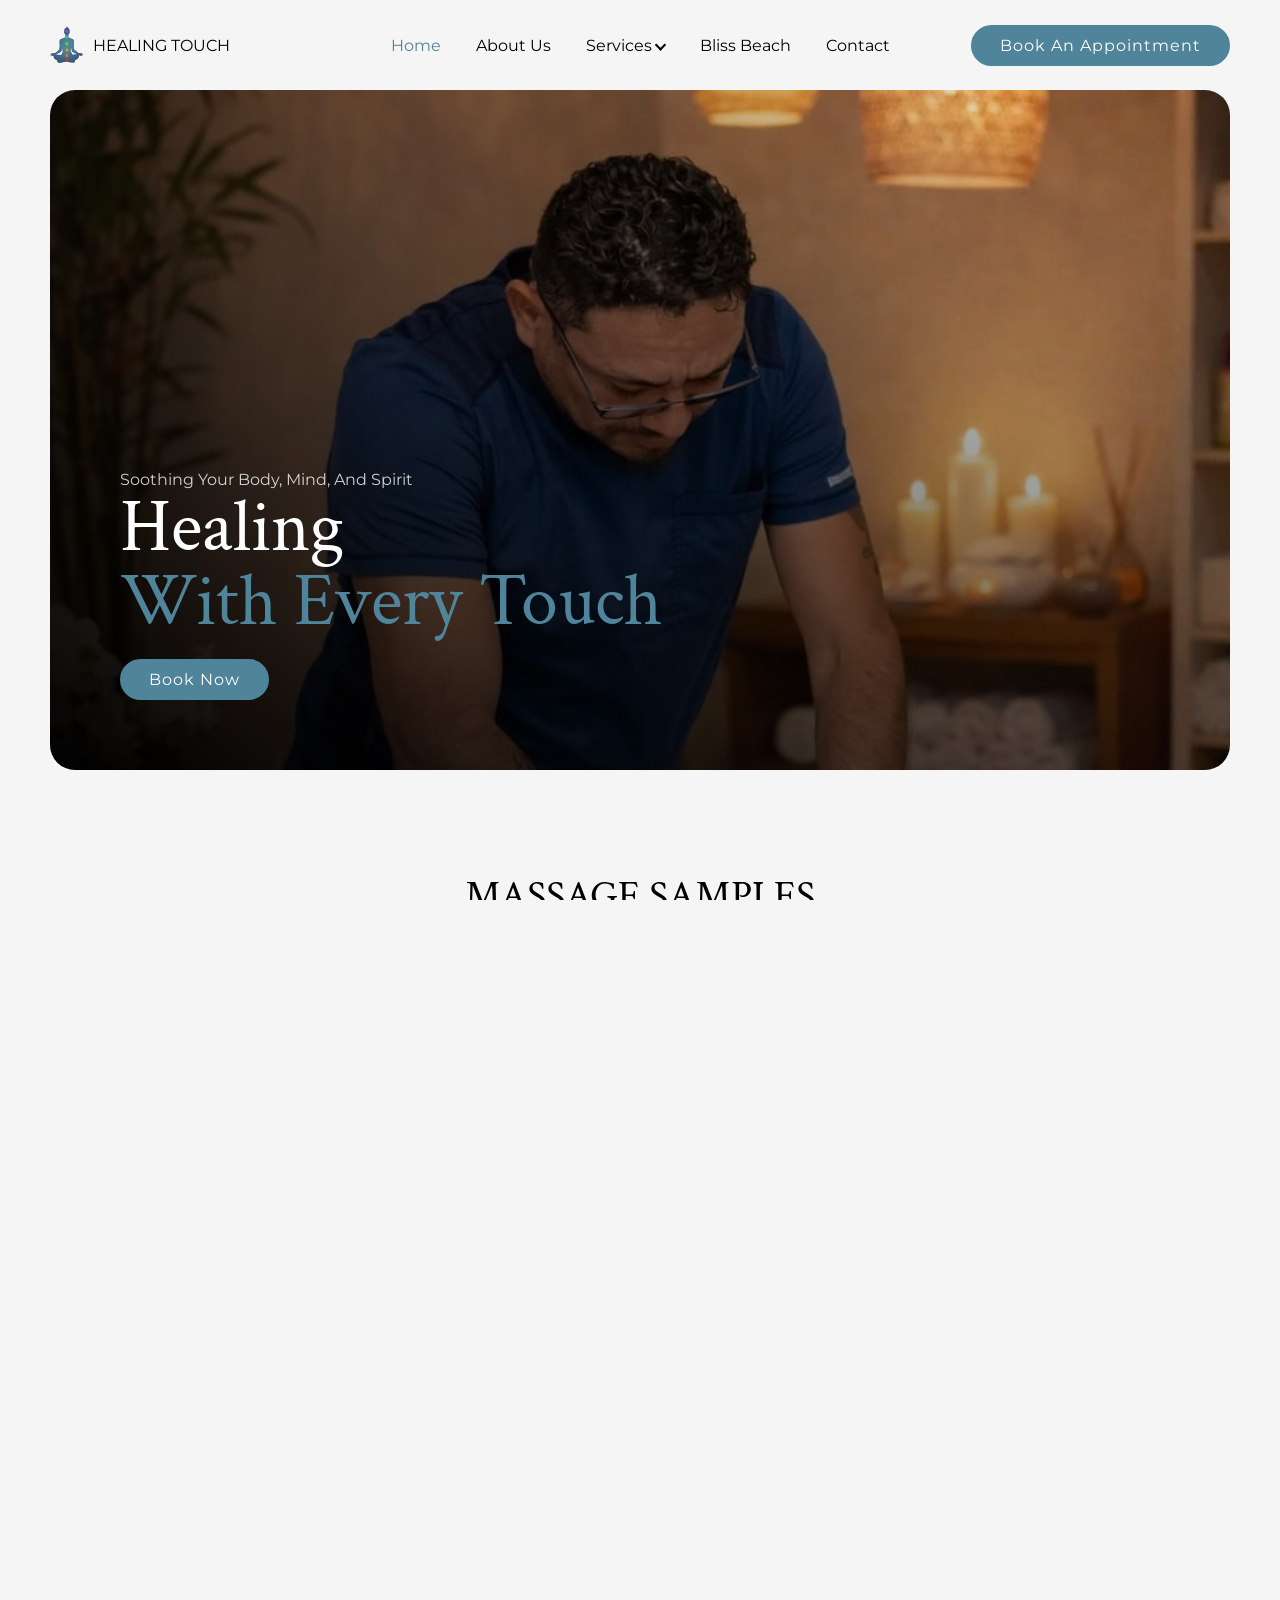
<file: index.html>
<!DOCTYPE html>
<html lang="en">
    <head>
        <!-- Basic -->
        <meta charset="UTF-8">
        <meta name="viewport" content="width=device-width, initial-scale=1.0">
        <meta name="theme-color" content="#4f849a">

        <!-- SEO -->
        <title>Healing Touch Day Spa | Massage & Wellness in Caye Caulker</title>
        <meta name="description" content="Healing Touch Day Spa offers professional massage therapy, Reiki, deep tissue, and relaxation treatments in Caye Caulker. Restore your body, mind, and spirit.">
        <meta name="robots" content="index, follow">
        <link rel="canonical" href="https://healingtouchdayspa.com/">

        <!-- Open Graph (Facebook / WhatsApp) -->
        <meta property="og:type" content="website">
        <meta property="og:title" content="Healing Touch Day Spa | Massage & Wellness">
        <meta property="og:description" content="Soothing massage and personalized wellness treatments in Caye Caulker.">
        <meta property="og:url" content="https://healingtouchdayspa.com/">
        <meta property="og:image" content="https://healingtouchdayspa.com/images/logo.png">

        <!-- Styles -->
        <link rel="preconnect" href="https://fonts.googleapis.com">
        <link rel="preconnect" href="https://fonts.gstatic.com" crossorigin>
        <link rel="stylesheet" href="https://fonts.googleapis.com/css2?family=Montserrat:ital,wght@0,400;0,700;1,400&family=Crimson+Text:wght@400&display=swap">
        <link rel="stylesheet" type="text/css" href="./css/style.css">

        <!-- Favicon -->
        <link rel="icon" type="image/x-icon" href="./images/logo.ico">

        <!-- Local Business Schema -->
        <script type="application/ld+json">
        {
            "@context": "https://schema.org",
            "@type": "Spa",
            "name": "Healing Touch Day Spa",
            "image": "https://healingtouchdayspa.com/images/logo.png",
            "address": {
                "@type": "PostalAddress",
                "streetAddress": "Avenida Hicaco",
                "addressLocality": "Caye Caulker",
                "addressCountry": "BZ"
            },
            "telephone": "+5016019731",
            "priceRange": "$10-$150",
            "email": "healingtouchdayspa501@gmail.com",
            "openingHours": "Mo-Sa 09:00-18:00",
            "url": "https://healingtouchdayspa.com"
        }
        </script>
    </head>

    <body>
        <a class="skip-link" href="#main-content">Skip to main content</a>
        <nav aria-label="Primary">
            <div class="logo"><img src="./images/logo.png" alt="Healing Touch Day Spa logo"/>Healing Touch</div>
            <div class="nav-links">
                <a href="#">Home</a>
                <a href="about-us.html">About Us</a>
                <div class="nav-dropdown">
                    <a href="services.html">Services</a>
                    <div class="dropdown-menu">
                        <a href="packages.html">Packages</a>
                        <a href="massages.html">Massages</a>
                        <a href="waxing.html">Waxing</a>
                    </div>
                </div>
                <a href="bliss-beach-location.html">Bliss Beach</a>
                <a href="contact.html">Contact</a>
                <a class="cta-button" skate-type="OG">Book An Appointment</a>
            </div>
            <a class="cta-button" skate-type="OG">Book An Appointment</a>
            <div class="hamburger">
                <input class="menu-btn" type="checkbox" id="menu-btn" name="menu-btn" />
                <label class="menu-icon" for="menu-btn" aria-label="Toggle navigation menu">
                    <span class="navicon" aria-hidden="true"></span>
                </label>
            </div>
        </nav>
        <main id="main-content">
            <section class="hero">
                <div class="content">
                    <div class="subtitle">Soothing your body, mind, and spirit</div>
                    <h1 class="title">Healing<br/><span>with every touch</span></h1>
                    <a class="cta-button" skate-type="OG">Book Now</a>
                </div>
            </section>
            <section class="services-home">
                <h2 class="section-title">MASSAGE SAMPLES</h2>
                <div class="section-subtitle">Personalized massage treatments tailored to suit your unique preferences</div>
                <div class="content">
                    <div class="card">
                        <img src="./images/massages/swedish.webp" alt="Therapist performing a Swedish massage at Healing Touch Day Spa" width="400" height="300" loading="lazy" decoding="async">
                        <div class="title">Swedish Massage</div>
                        <div class="details">
                            Treat yourself to the healing power of a Swedish massage. Our soothing, expert strokes ease tension, boost circulation, and melt away stress leaving you deeply relaxed, flexible, and renewed.
                            You deserve to feel your best. Book today and let the stress slip away.
                        </div>
                    </div>
                    <div class="card">
                        <img src="./images/massages/deep tissue.webp" alt="Deep tissue massage treatment at Healing Touch Day Spa" width="400" height="300" loading="lazy" decoding="async">
                        <div class="title">Deep Tissue</div>
                        <div class="details">
                            Relieve Deep Tension. Reclaim Your Strength.
                            Deep Tissue Massage targets stubborn tension by realigning deeper layers of muscle and connective tissue. Perfect for chronic pain, stiff necks, sore shoulders, and lower back tightness.
                            Feel real relief. 
                        </div>
                    </div>
                    <div class="card">
                        <img src="./images/massages/reiki.webp" alt="Reiki energy healing session at Healing Touch Day Spa" width="400" height="300" loading="lazy" decoding="async">
                        <div class="title">Reiki</div>
                        <div class="details">
                            Reiki is a hands-on spiritual healing practice that restores balance and promotes physical, emotional, mental, and spiritual well-being by channeling universal energy (“Rei” and “Ki”) through the palms.
                        </div>
                    </div>
                </div>
                <div class="travel-button">
                    <a href="services.html" class="cta-button">View All Services</a>
                </div>
            </section>
            <section class="testimonials">
                <h2 class="section-title">WHAT OUR CLIENTS SAY</h2>
                <div class="section-subtitle">Real experiences from those who have embraced our healing touch</div>
                <div class="content">
                    <div class="card" style="background-image: url(./images/testimonials/1.webp);">
                        <div class="description">
                            " The process of setting an appointment was extremely smooth through WhatsApp. Manuel and Wendy were thorough and concentrated on the area we requested.
                            Left there feeling like a million bucks walking on the sand. Pretty good way to start your day after big island activities.
                            I'm sure the other massage places are fine but if you have big knots to work out, go here and see them "
                        </div>
                        <div class="name">John Norton</div>
                    </div>
                    <div class="card" style="background-image: url(./images/testimonials/2.webp);">
                        <div class="description">
                            " My wife and I had 90 minute massages today. Manuel did both of our treatments today and we were both In awe. Manuel is very skilled and perceptive. I wish I could take him back to Colorado with us. Thank you." 
                        </div>
                        <div class="name">Alex Van Acker</div>
                    </div>
                    <div class="card" style="background-image: url(./images/testimonials/3.webp);">
                        <div class="description">
                            " Best massage I've had in a while! After a bumpy boat ride my boyfriend and I were looking for a massage and we were really lucky to get an appointment immediately. It was sooo good! We came back two days later, before leaving the island, to enjoy this awesome treatment one last time. I can 110% recommend this place! The massage room is nice, the music relaxing, it’s clean and the massage is perfect! Thank you! "
                        </div>
                        <div class="name">Nina Schlichting</div>
                    </div>
                </div>
            </section>
        </main>
        <footer>
            <div class="footer-content">
                <div class="footer-company">
                    <div class="logo">
                        <img src="./images/logo.png" alt="Healing Touch Day Spa logo"/> Healing Touch
                    </div>
                    <div class="description">True wellness begins with intention and the power of the healing touch<br/> Mon-Sat 9:00am - 6:00pm<br/>Sunday: Appointments only</div>
                    <a class="cta-button" skate-type="OG">Book With Us Today</a>
                </div>
                <div class="bottom">
                    <div class="footer-links">
                        <div class="title">All Pages</div>
                        <a href="#">Home</a>
                        <a href="about-us.html">About Us</a>
                        <a href="services.html">Services</a>
                        <div class="sub-links">
                            <a href="packages.html">Packages</a>
                            <a href="massages.html">Massages</a>
                            <a href="waxing.html">Waxing</a>
                        </div>
                        <a href="bliss-beach-location.html">Bliss Beach</a>
                        <a href="contact.html">Contact</a>
                    </div>
                    <div class="footer-contact">
                        <div class="title">Contact Information</div>
                        <div class="location">
                            <a href="https://maps.app.goo.gl/dEcZLLr7cZ4ZE9ns5" target="_blank" rel="noopener noreferrer">
                                <svg xmlns="http://www.w3.org/2000/svg" viewBox="0 -960 960 960" aria-hidden="true"><path d="M480-480q33 0 56.5-23.5T560-560q0-33-23.5-56.5T480-640q-33 0-56.5 23.5T400-560q0 33 23.5 56.5T480-480Zm0 294q122-112 181-203.5T720-552q0-109-69.5-178.5T480-800q-101 0-170.5 69.5T240-552q0 71 59 162.5T480-186Zm0 106Q319-217 239.5-334.5T160-552q0-150 96.5-239T480-880q127 0 223.5 89T800-552q0 100-79.5 217.5T480-80Zm0-480Z"/></svg>
                                Avenida Hicaco Caye Caulker
                            </a>
                        </div>
                        <div class="phone">
                            <a href="tel:+5016019731">
                                <svg xmlns="http://www.w3.org/2000/svg"  viewBox="0 -960 960 960" aria-hidden="true"><path d="M162-120q-18 0-30-12t-12-30v-162q0-13 9-23.5t23-14.5l138-28q14-2 28.5 2.5T342-374l94 94q38-22 72-48.5t65-57.5q33-32 60.5-66.5T681-524l-97-98q-8-8-11-19t-1-27l26-140q2-13 13-22.5t25-9.5h162q18 0 30 12t12 30q0 125-54.5 247T631-329Q531-229 409-174.5T162-120Zm556-480q17-39 26-79t14-81h-88l-18 94 66 66ZM360-244l-66-66-94 20v88q41-3 81-14t79-28Zm358-356ZM360-244Z"/></svg>
                                +501 6019731
                            </a>
                        </div>
                        <div class="phone">
                            <a href="tel:+5012060380">
                                <svg xmlns="http://www.w3.org/2000/svg"  viewBox="0 -960 960 960" aria-hidden="true"><path d="M162-120q-18 0-30-12t-12-30v-162q0-13 9-23.5t23-14.5l138-28q14-2 28.5 2.5T342-374l94 94q38-22 72-48.5t65-57.5q33-32 60.5-66.5T681-524l-97-98q-8-8-11-19t-1-27l26-140q2-13 13-22.5t25-9.5h162q18 0 30 12t12 30q0 125-54.5 247T631-329Q531-229 409-174.5T162-120Zm556-480q17-39 26-79t14-81h-88l-18 94 66 66ZM360-244l-66-66-94 20v88q41-3 81-14t79-28Zm358-356ZM360-244Z"/></svg>
                                +501 2060380
                            </a>
                        </div>
                        <div class="email">
                            <a href="mailto:healingtouchdayspa501@gmail.com">
                                <svg xmlns="http://www.w3.org/2000/svg" viewBox="0 -960 960 960" aria-hidden="true"><path d="M160-160q-33 0-56.5-23.5T80-240v-480q0-33 23.5-56.5T160-800h640q33 0 56.5 23.5T880-720v480q0 33-23.5 56.5T800-160H160Zm320-280L160-640v400h640v-400L480-440Zm0-80 320-200H160l320 200ZM160-640v-80 480-400Z"/></svg>
                                healingtouchdayspa501@gmail.com
                            </a>
                        </div>
                    </div>
                </div>
            </div>
            <div class="designer">
                Powered by
                <a href="https://ctechintl.com" target="_blank" rel="noopener noreferrer" aria-label="Visit Ctech International website (opens in a new tab)">Ctech International</a>
            </div>
        </footer>
    </body>
    <script src="./js/main.js"></script>
</html>
</file>
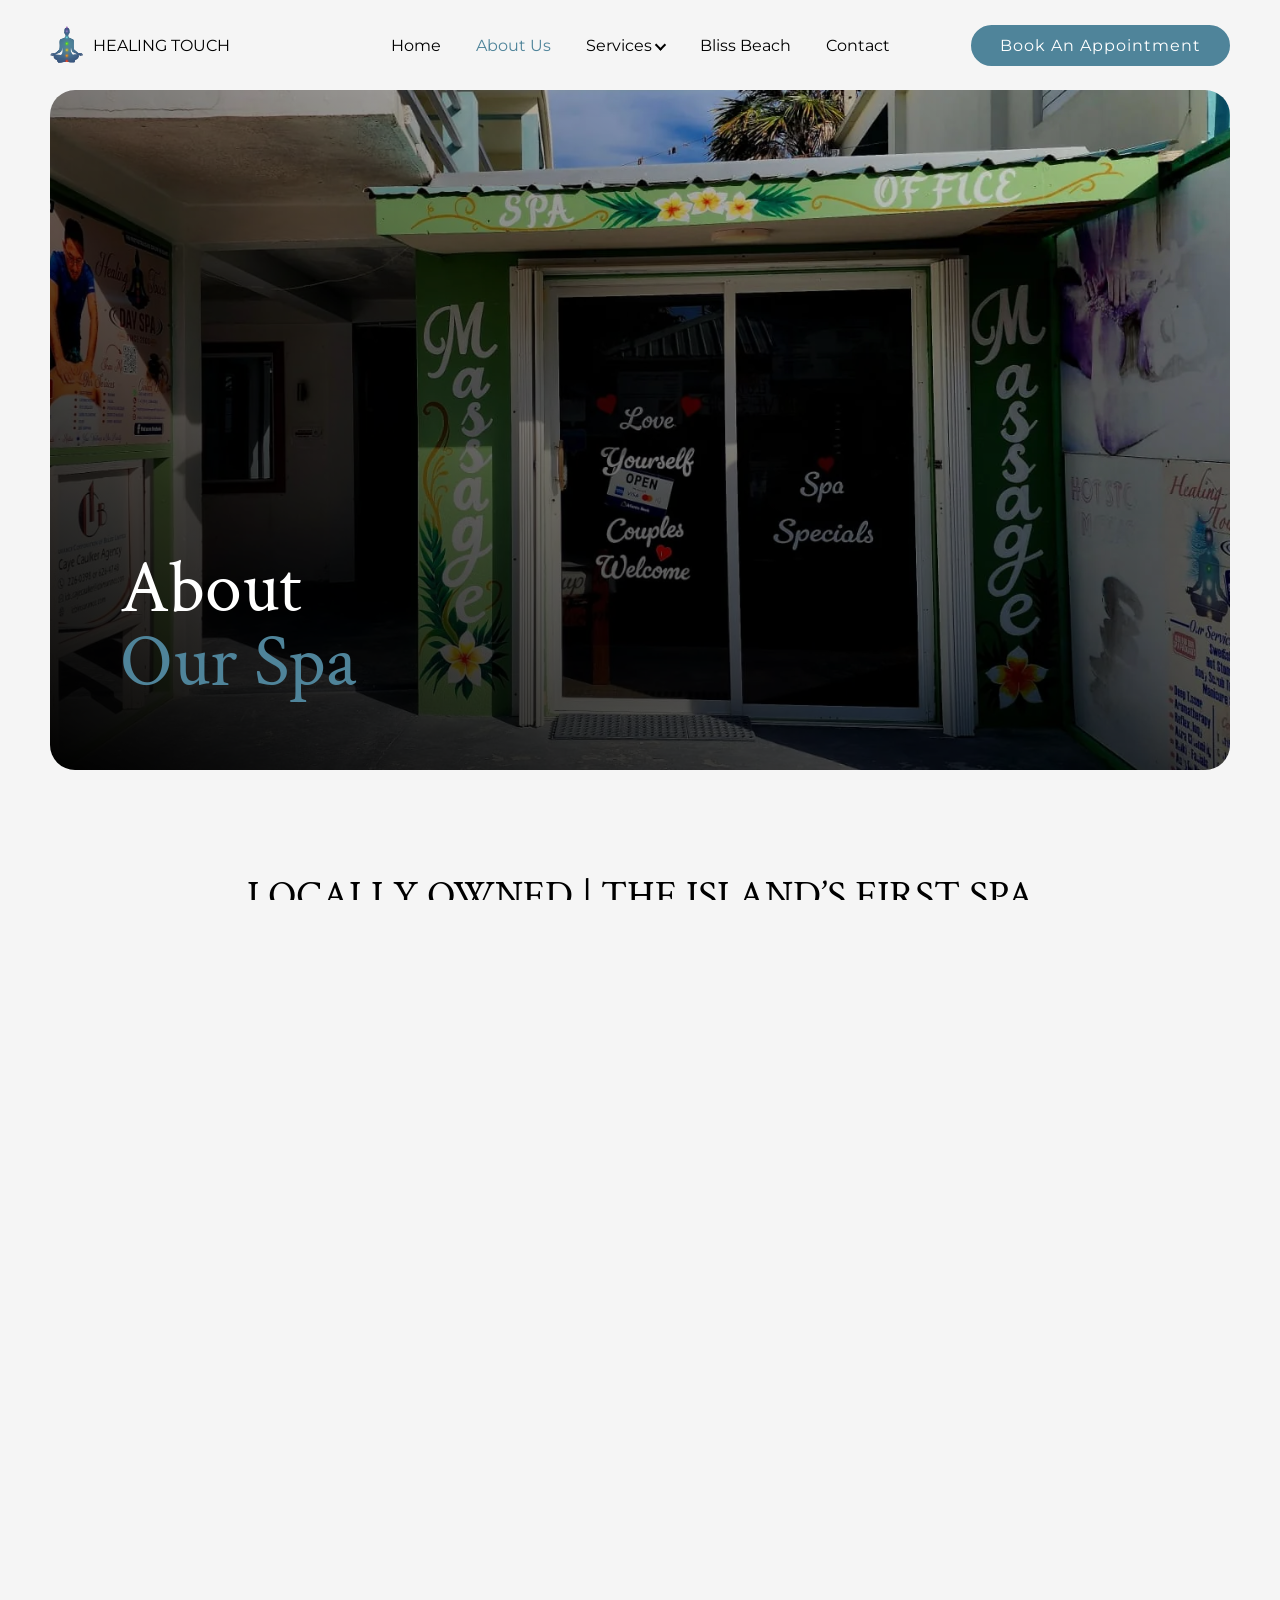
<file: about-us.html>
<!DOCTYPE html>
<html lang="en">
    <head>
        <meta charset="UTF-8">
        <meta name="viewport" content="width=device-width, initial-scale=1.0">
        <meta name="theme-color" content="#4f849a">

        <title>About Us | Healing Touch Day Spa</title>

        <meta name="description" content="Learn about Healing Touch Day Spa, the island’s first spa. Meet our team, discover our mission, vision, and values, and experience holistic healing inspired by nature.">

        <meta name="robots" content="index, follow">

        <!-- Canonical URL -->
        <link rel="canonical" href="https://healingtouchdayspa.com/about-us.html">

        <!-- Open Graph (no Twitter, as requested) -->
        <meta property="og:type" content="website">
        <meta property="og:title" content="About Us | Healing Touch Day Spa">
        <meta property="og:description" content="Discover the story, mission, and people behind Healing Touch Day Spa — a sanctuary for holistic healing and relaxation.">
        <meta property="og:url" content="https://healingtouchdayspa.com/about-us.html">
        <meta property="og:image" content="https://healingtouchdayspa.com/images/logo.png">

        <!-- Styles & Favicon -->
        <link rel="preconnect" href="https://fonts.googleapis.com">
        <link rel="preconnect" href="https://fonts.gstatic.com" crossorigin>
        <link rel="stylesheet" href="https://fonts.googleapis.com/css2?family=Montserrat:ital,wght@0,400;0,700;1,400&family=Crimson+Text:wght@400&display=swap">
        <link rel="stylesheet" type="text/css" href="./css/style.css">
        <link rel="icon" type="image/x-icon" href="./images/logo.ico">

        <!-- Local Business Schema -->
        <script type="application/ld+json">
        {
            "@context": "https://schema.org",
            "@type": "Spa",
            "name": "Healing Touch Day Spa",
            "image": "https://healingtouchdayspa.com/images/logo.png",
            "address": {
                "@type": "PostalAddress",
                "streetAddress": "Avenida Hicaco",
                "addressLocality": "Caye Caulker",
                "addressCountry": "BZ"
            },
            "telephone": "+5016019731",
            "priceRange": "$10-$150",
            "email": "healingtouchdayspa501@gmail.com",
            "openingHours": "Mo-Sa 09:00-18:00",
            "url": "https://healingtouchdayspa.com"
        }
        </script>
    </head>
    <body>
        <a class="skip-link" href="#main-content">Skip to main content</a>
        <nav aria-label="Primary">
            <div class="logo"><img src="./images/logo.png" alt="Healing Touch Day Spa logo"/>Healing Touch</div>
            <div class="nav-links">
                <a href="index.html">Home</a>
                <a href="#">About Us</a>
                <div class="nav-dropdown">
                    <a href="services.html">Services</a>
                    <div class="dropdown-menu">
                        <a href="packages.html">Packages</a>
                        <a href="massages.html">Massages</a>
                        <a href="waxing.html">Waxing</a>
                    </div>
                </div>
                <a href="bliss-beach-location.html">Bliss Beach</a>
                <a href="contact.html">Contact</a>
                <a class="cta-button" skate-type="OG">Book An Appointment</a>
            </div>
            <a class="cta-button" skate-type="OG">Book An Appointment</a>
            <div class="hamburger">
                <input class="menu-btn" type="checkbox" id="menu-btn" name="menu-btn" />
                <label class="menu-icon" for="menu-btn" aria-label="Toggle navigation menu">
                    <span class="navicon" aria-hidden="true"></span>
                </label>
            </div>
        </nav>
        <main id="main-content">
            <section class="hero" style="background-image: linear-gradient(to top right, rgba(0, 0, 0, 1) 0%, rgba(0, 0, 0, 0) 100%), url('./images/about-us-hero.webp')">
                <div class="content">
                    <h1 class="title">About<br/><span>Our Spa</span></h1>
                </div>
            </section>
            <div class="our-spa">
                <h2 class="section-title">Locally Owned | The Island’s First Spa</h2>
                <div class="section-subtitle">
                    Step into Healing Touch Day Spa, where natural beauty meets complete relaxation. As the island’s first established spa, we’ve built a legacy of excellence, offering refined treatments inspired by nature and guided by our ancestors. Our tranquil space invites you to unwind, rejuvenate, and experience the art of relaxation at its finest.
                </div>
            </div>
            <section class="team">
                <h2 class="section-title">Meet Our Team</h2>
                <div class="content">
                    <div class="card" style="background-image: url(./images/team/founder.webp)">
                        <div class="details">
                            <button type="button" class="title" aria-expanded="false">Founder</button>
                            <div class="name">Eva McFarlane</div>
                            <div class="description">
                                Founded in 2000 by Eva McFarlane, our spa was created as a sanctuary of healing and relaxation. Eva’s passion and dedication shaped every detail, blending expert care with a genuine commitment to wellness. Though she has passed, her spirit continues to guide us, and every treatment honors the legacy she dreamed of.
                            </div>                        </div>
                    </div>
                    <div class="card" style="background-image: url(./images/team/co\ founder.webp)">
                        <div class="details">
                            <button type="button" class="title" aria-expanded="false">Co-Founder</button>
                            <div class="name">Manuel Maravilla</div>
                            <div class="description">
                                With 19 years of experience in massage and Reiki, Manuel blends deep tissue, Swedish, and energy work to support healing and balance. Rooted in mindfulness and meditation, he offers a calm, supportive space where clients feel seen and cared for. Known for his insight and warmth, Manuel helps clients find both physical relief and emotional clarity through his intuitive, holistic approach.
                            </div>
                        </div>
                    </div>
                    <!-- <div class="card" style="background-image: url(./images/team/co\ owner.jpg);background-position: center;">
                        <div class="details">
                            <div class="title">Co-Owner</div>
                            <div class="name">Anisa Martinez</div>
                            <div class="description">
                                As Co-Owner of Healing Touch Day Spa, Anisa Martinez brings a passionate commitment to wellness, beauty, and exceptional client care. With a keen eye for detail and a deep understanding of holistic practices, she ensures every guest enjoys personalized, high-quality treatments in a relaxing and rejuvenating environment.
                            </div>
                        </div>
                    </div> -->
                </div>
            </section>
            <section class="mission">
                <div class="content">
                    <div class="card misssion">
                        <div class="title">Mission</div>
                        <div class="description">
                            To provide personalized, compassionate healing through expert massage, energy work, and holistic therapies that honor each person’s unique needs. We create a nurturing space where clients feel heard, cared for, and empowered toward lasting wellness, mind, body, and spirit. With integrity, skill, and genuine care, we support every individual’s healing journey.
                        </div>
                    </div>
                    <div class="card vision">
                        <div class="title">Vision</div>
                        <div class="description">
                            To create a healing sanctuary where body, mind, and spirit unite in balance and renewal. Guided by deep care, skill, and intuition, we empower each client to uncover their path to wellness and joy. Through personalized therapy and heartfelt presence, we inspire transformation, one moment, one touch, one breath at a time.
                        </div>
                    </div>
                    <div class="card values">
                        <div class="title">Values</div>
                        <div class="description">
                            Our team consists of certified massage therapists with extensive training in various modalities. They are passionate about helping clients achieve relaxation and relief from tension.
                            Each therapist takes the time to understand your individual needs, ensuring that every session is customized for your comfort and satisfaction.
                        </div>
                    </div>
                </div>
            </section>
        </main>
        <footer>
            <div class="footer-content">
                <div class="footer-company">
                    <div class="logo">
                        <img src="./images/logo.png" alt="Healing Touch Day Spa logo"/> Healing Touch
                    </div>
                    <div class="description">True wellness begins with intention and the power of the healing touch<br/> Mon-Sat 9:00am - 6:00pm<br/>Sunday: Appointments only</div>
                    <a class="cta-button" skate-type="OG">Book With Us Today</a>
                </div>
                <div class="bottom">
                    <div class="footer-links">
                        <div class="title">All Pages</div>
                        <a href="index.html">Home</a>
                        <a href="#">About Us</a>
                        <a href="services.html">Services</a>
                        <div class="sub-links">
                            <a href="packages.html">Packages</a>
                            <a href="massages.html">Massages</a>
                            <a href="waxing.html">Waxing</a>
                        </div>
                        <a href="bliss-beach-location.html">Bliss Beach</a>
                        <a href="contact.html">Contact</a>
                    </div>
                    <div class="footer-contact">
                        <div class="title">Contact Information</div>
                        <div class="location">
                            <a href="https://maps.app.goo.gl/dEcZLLr7cZ4ZE9ns5" target="_blank" rel="noopener noreferrer">
                                <svg xmlns="http://www.w3.org/2000/svg" viewBox="0 -960 960 960" aria-hidden="true"><path d="M480-480q33 0 56.5-23.5T560-560q0-33-23.5-56.5T480-640q-33 0-56.5 23.5T400-560q0 33 23.5 56.5T480-480Zm0 294q122-112 181-203.5T720-552q0-109-69.5-178.5T480-800q-101 0-170.5 69.5T240-552q0 71 59 162.5T480-186Zm0 106Q319-217 239.5-334.5T160-552q0-150 96.5-239T480-880q127 0 223.5 89T800-552q0 100-79.5 217.5T480-80Zm0-480Z"/></svg>
                                Avenida Hicaco Caye Caulker
                            </a>
                        </div>
                        <div class="phone">
                            <a href="tel:+5016019731">
                                <svg xmlns="http://www.w3.org/2000/svg"  viewBox="0 -960 960 960" aria-hidden="true"><path d="M162-120q-18 0-30-12t-12-30v-162q0-13 9-23.5t23-14.5l138-28q14-2 28.5 2.5T342-374l94 94q38-22 72-48.5t65-57.5q33-32 60.5-66.5T681-524l-97-98q-8-8-11-19t-1-27l26-140q2-13 13-22.5t25-9.5h162q18 0 30 12t12 30q0 125-54.5 247T631-329Q531-229 409-174.5T162-120Zm556-480q17-39 26-79t14-81h-88l-18 94 66 66ZM360-244l-66-66-94 20v88q41-3 81-14t79-28Zm358-356ZM360-244Z"/></svg>
                                +501 6019731
                            </a>
                        </div>
                        <div class="phone">
                            <a href="tel:+5012060380">
                                <svg xmlns="http://www.w3.org/2000/svg"  viewBox="0 -960 960 960" aria-hidden="true"><path d="M162-120q-18 0-30-12t-12-30v-162q0-13 9-23.5t23-14.5l138-28q14-2 28.5 2.5T342-374l94 94q38-22 72-48.5t65-57.5q33-32 60.5-66.5T681-524l-97-98q-8-8-11-19t-1-27l26-140q2-13 13-22.5t25-9.5h162q18 0 30 12t12 30q0 125-54.5 247T631-329Q531-229 409-174.5T162-120Zm556-480q17-39 26-79t14-81h-88l-18 94 66 66ZM360-244l-66-66-94 20v88q41-3 81-14t79-28Zm358-356ZM360-244Z"/></svg>
                                +501 2060380
                            </a>
                        </div>
                        <div class="email">
                            <a href="mailto:healingtouchdayspa501@gmail.com">
                                <svg xmlns="http://www.w3.org/2000/svg" viewBox="0 -960 960 960" aria-hidden="true"><path d="M160-160q-33 0-56.5-23.5T80-240v-480q0-33 23.5-56.5T160-800h640q33 0 56.5 23.5T880-720v480q0 33-23.5 56.5T800-160H160Zm320-280L160-640v400h640v-400L480-440Zm0-80 320-200H160l320 200ZM160-640v-80 480-400Z"/></svg>
                                healingtouchdayspa501@gmail.com
                            </a>
                        </div>
                    </div>
                </div>
            </div>
            <div class="designer">
                Powered by
                <a href="https://ctechintl.com" target="_blank" rel="noopener noreferrer" aria-label="Visit Ctech International website (opens in a new tab)">Ctech International</a>
            </div>
        </footer>
    </body>
    <script src="./js/main.js"></script>
    <script src="./js/team.js"></script>
</html>
</file>
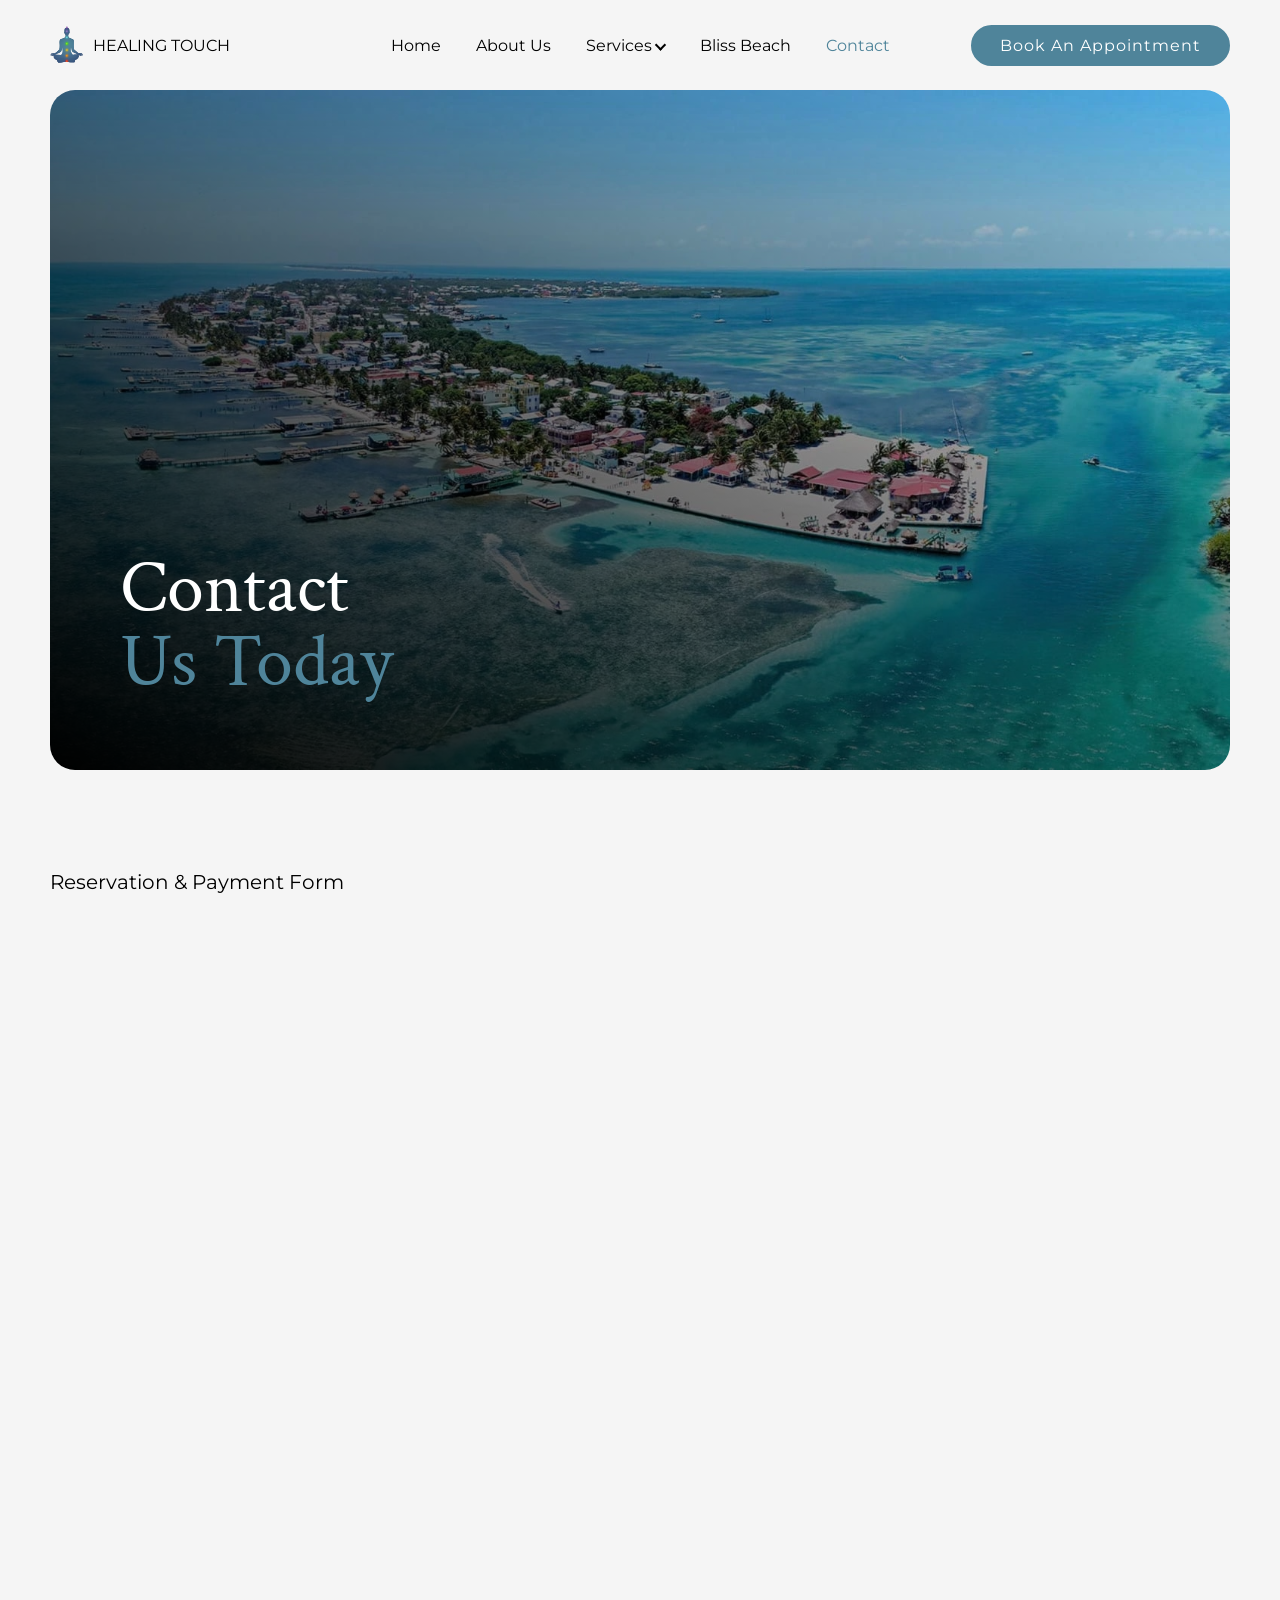
<file: contact.html>
<!DOCTYPE html>
<html lang="en">
    <head>
        <meta charset="UTF-8">
        <meta name="viewport" content="width=device-width, initial-scale=1.0">
        <meta name="theme-color" content="#4f849a">

        <title>Contact Healing Touch Day Spa | Book Spa & Massage in Caye Caulker</title>

        <meta name="description" content="Contact Healing Touch Day Spa in Caye Caulker to book massages, spa treatments, and holistic wellness services. Secure online reservations available.">

        <meta name="robots" content="index, follow">

        <!-- Canonical -->
        <link rel="canonical" href="https://healingtouchdayspa.com/contact.html">

        <!-- Open Graph -->
        <meta property="og:type" content="website">
        <meta property="og:title" content="Contact Healing Touch Day Spa">
        <meta property="og:description" content="Book spa treatments and massage therapy in Caye Caulker. Contact Healing Touch Day Spa today.">
        <meta property="og:url" content="https://healingtouchdayspa.com/contact.html">
        <meta property="og:image" content="https://healingtouchdayspa.com/images/logo.png">

        <!-- Styles -->
        <link rel="preconnect" href="https://fonts.googleapis.com">
        <link rel="preconnect" href="https://fonts.gstatic.com" crossorigin>
        <link rel="stylesheet" href="https://fonts.googleapis.com/css2?family=Montserrat:ital,wght@0,400;0,700;1,400&family=Crimson+Text:wght@400&display=swap">
        <link rel="stylesheet" href="./css/style.css">

        <!-- Favicon -->
        <link rel="icon" type="image/x-icon" href="./images/logo.ico">

        <!-- Web3Forms -->
        <script src="https://web3forms.com/client/script.js" async defer></script>

        <!-- Local Business Schema -->
        <script type="application/ld+json">
        {
            "@context": "https://schema.org",
            "@type": "Spa",
            "name": "Healing Touch Day Spa",
            "image": "https://healingtouchdayspa.com/images/logo.png",
            "address": {
                "@type": "PostalAddress",
                "streetAddress": "Avenida Hicaco",
                "addressLocality": "Caye Caulker",
                "addressCountry": "BZ"
            },
            "telephone": "+5016019731",
            "priceRange": "$10-$150",
            "email": "healingtouchdayspa501@gmail.com",
            "openingHours": "Mo-Sa 09:00-18:00",
            "url": "https://healingtouchdayspa.com"
        }
        </script>
    </head>

    <body>
        <a class="skip-link" href="#main-content">Skip to main content</a>
        <nav aria-label="Primary">
            <div class="logo"><img src="./images/logo.png" alt="Healing Touch Day Spa logo"/>Healing Touch</div>
            <div class="nav-links">
                <a href="index.html">Home</a>
                <a href="about-us.html">About Us</a>
                <div class="nav-dropdown">
                    <a href="services.html">Services</a>
                    <div class="dropdown-menu">
                        <a href="packages.html">Packages</a>
                        <a href="massages.html">Massages</a>
                        <a href="waxing.html">Waxing</a>
                    </div>
                </div>
                <a href="bliss-beach-location.html">Bliss Beach</a>
                <a href="#">Contact</a>
                <a class="cta-button" skate-type="OG">Book An Appointment</a>
            </div>
            <a class="cta-button" skate-type="OG">Book An Appointment</a>
            <div class="hamburger">
                <input class="menu-btn" type="checkbox" id="menu-btn" name="menu-btn" />
                <label class="menu-icon" for="menu-btn" aria-label="Toggle navigation menu">
                    <span class="navicon" aria-hidden="true"></span>
                </label>
            </div>
        </nav>
        <main id="main-content">
            <section class="hero" style="background-position: center;background-image: linear-gradient(to top right, rgba(0, 0, 0, 1) 0%, rgba(0, 0, 0, 0) 100%), url(./images/contact-hero.webp);">
                <div class="content">
                    <h1 class="title">Contact<br/><span>Us Today</span></h1>
                </div>
            </section>
            <section class="contact">
                <div class="contact-form">
                    <div class="title">Reservation & Payment Form</div>
                    <div class="disclaimer">
                        Submitting this secure form confirms your appointment and deposit. Details will be verified and confirmation sent by email. All prices include 12.3% GST. Deposits and payments are non-refundable. Gift certificates are valid for one year.
                        <div class="card-types">
                            Accepted Payment Methods: Visa, MasterCard, American Express
                        </div>
                    </div>
                    <form id="contact-form" method="POST">
                        <input type="hidden" name="access_key" value="5487beac-2a04-45d5-9bad-03b382a17b82">
                        <label for="Name">Name as it appears on card</label>
                        <input id="Name" type="text" class="input-simple" name="name" placeholder="John Doe…" autocomplete="cc-name" required>
                        <label for="Email">Email address</label>
                        <input id="Email" type="email" class="input-simple" name="Email" placeholder="myemail@gmail.com…" autocomplete="email" spellcheck="false" required>
                        <label for="Phone">Phone number</label>
                        <input id="Phone" type="tel" class="input-simple" name="Phone" placeholder="12025550123 (Numbers and '+' only)…" pattern="^\+?[0-9]+$" autocomplete="tel" required>
                        <label for="select-service">Desired  service</label>
                        <div class="select-wrapper">
                            <select id="select-service" name="Service" class="input-simple" required>
                                <option value="Package">Package</option>
                                <option value="Massage">Massage</option>
                                <option value="Waxing">Waxing</option>
                                <option value="Gift Card">Gift Card</option>
                            </select>
                        </div>
                        <div class="select-menus" id="select-menus"></div>
                        <label for="Date-Of-Service">Date of appointment</label>
                        <input id="Date-Of-Service" type="date" class="input-simple" name="Date Of Service" autocomplete="off" required>
                        <label for="Card-Type">Card type</label>
                        <div class="select-wrapper">
                            <select id="Card-Type" name="Card Type" class="input-simple" autocomplete="cc-type" required>
                                <option value="Visa">Visa</option>
                                <option value="MasterCard">MasterCard</option>
                                <option value="American Express">American Express</option>
                            </select>
                        </div>

                        <label for="Card-Number">Card number</label>
                        <input id="Card-Number" type="number" class="input-simple" name="Card Number" inputmode="numeric" oninput="this.value = this.value.replace(/[^0-9]/g, '');" placeholder="1234567890123456…" autocomplete="cc-number" spellcheck="false" required>

                        <label for="Card-Expiration-Date">Card expiration date</label>
                        <input id="Card-Expiration-Date" type="month" class="input-simple" name="Card Expiration Date" autocomplete="cc-exp" required>

                        <label for="Message">Message</label>
                        <textarea id="Message" class="input-simple" name="Message" placeholder="Include useful things like the type of service and important details: I would like the swedish massage for 90 minutes…" required></textarea>
                        <div class="h-captcha" data-captcha="true"></div>
                        <div id="captcha-error" class="form-error" role="alert" aria-live="polite" hidden>Please complete the captcha before submitting.</div>
                        <button class="cta-button" type="submit">Submit Reservation</button>
                    </form>
                </div>
                <div class="location">
                    <div class="title">Visit Us</div>
                    <iframe src="https://www.google.com/maps/embed?pb=!1m18!1m12!1m3!1d3800.034918776654!2d-88.02656052500612!3d17.742993783206074!2m3!1f0!2f0!3f0!3m2!1i1024!2i768!4f13.1!3m3!1m2!1s0x8f5c8fb7bfe8a357%3A0x7acdac21ca1f652b!2sHealing%20Touch%20day%20Spa!5e0!3m2!1sen!2sbz!4v1765322067754!5m2!1sen!2sbz" style="border:0;" allowfullscreen="" loading="lazy" referrerpolicy="no-referrer-when-downgrade"></iframe>
                    <div class="socials-title">
                        Follow Us On:
                    </div>
                    <div class="socials">
                        <a href="https://www.facebook.com/healingtouchdayspa" target="_blank" rel="noopener noreferrer" aria-label="Visit our Facebook page">
                            <svg class="facebook" xmlns="http://www.w3.org/2000/svg" x="0px" y="0px" viewBox="0 0 48 48" aria-hidden="true">
                                <path d="M24 5A19 19 0 1 0 24 43A19 19 0 1 0 24 5Z"></path><path fill="#fff" d="M26.572,29.036h4.917l0.772-4.995h-5.69v-2.73c0-2.075,0.678-3.915,2.619-3.915h3.119v-4.359c-0.548-0.074-1.707-0.236-3.897-0.236c-4.573,0-7.254,2.415-7.254,7.917v3.323h-4.701v4.995h4.701v13.729C22.089,42.905,23.032,43,24,43c0.875,0,1.729-0.08,2.572-0.194V29.036z"></path>
                            </svg>
                        </a>
                        <a href="https://wa.me/5016019731?text=I%20would%20like%20A%20massage" target="_blank" rel="noopener noreferrer" aria-label="Message us on WhatsApp">
                            <?xml version="1.0" encoding="utf-8"?>
                                <svg viewBox="0 0 32 32" version="1.1" xmlns="http://www.w3.org/2000/svg" aria-hidden="true">
                                <title>whatsapp</title>
                                <path d="M26.576 5.363c-2.69-2.69-6.406-4.354-10.511-4.354-8.209 0-14.865 6.655-14.865 14.865 0 2.732 0.737 5.291 2.022 7.491l-0.038-0.070-2.109 7.702 7.879-2.067c2.051 1.139 4.498 1.809 7.102 1.809h0.006c8.209-0.003 14.862-6.659 14.862-14.868 0-4.103-1.662-7.817-4.349-10.507l0 0zM16.062 28.228h-0.005c-0 0-0.001 0-0.001 0-2.319 0-4.489-0.64-6.342-1.753l0.056 0.031-0.451-0.267-4.675 1.227 1.247-4.559-0.294-0.467c-1.185-1.862-1.889-4.131-1.889-6.565 0-6.822 5.531-12.353 12.353-12.353s12.353 5.531 12.353 12.353c0 6.822-5.53 12.353-12.353 12.353h-0zM22.838 18.977c-0.371-0.186-2.197-1.083-2.537-1.208-0.341-0.124-0.589-0.185-0.837 0.187-0.246 0.371-0.958 1.207-1.175 1.455-0.216 0.249-0.434 0.279-0.805 0.094-1.15-0.466-2.138-1.087-2.997-1.852l0.010 0.009c-0.799-0.74-1.484-1.587-2.037-2.521l-0.028-0.052c-0.216-0.371-0.023-0.572 0.162-0.757 0.167-0.166 0.372-0.434 0.557-0.65 0.146-0.179 0.271-0.384 0.366-0.604l0.006-0.017c0.043-0.087 0.068-0.188 0.068-0.296 0-0.131-0.037-0.253-0.101-0.357l0.002 0.003c-0.094-0.186-0.836-2.014-1.145-2.758-0.302-0.724-0.609-0.625-0.836-0.637-0.216-0.010-0.464-0.012-0.712-0.012-0.395 0.010-0.746 0.188-0.988 0.463l-0.001 0.002c-0.802 0.761-1.3 1.834-1.3 3.023 0 0.026 0 0.053 0.001 0.079l-0-0.004c0.131 1.467 0.681 2.784 1.527 3.857l-0.012-0.015c1.604 2.379 3.742 4.282 6.251 5.564l0.094 0.043c0.548 0.248 1.25 0.513 1.968 0.74l0.149 0.041c0.442 0.14 0.951 0.221 1.479 0.221 0.303 0 0.601-0.027 0.889-0.078l-0.031 0.004c1.069-0.223 1.956-0.868 2.497-1.749l0.009-0.017c0.165-0.366 0.261-0.793 0.261-1.242 0-0.185-0.016-0.366-0.047-0.542l0.003 0.019c-0.092-0.155-0.34-0.247-0.712-0.434z"></path>
                            </svg>
                        </a>
                        <a href="mailto:healingtouchdayspa501@gmail.com" aria-label="Email us">
                            <svg xmlns="http://www.w3.org/2000/svg" viewBox="0 -960 960 960" aria-hidden="true"><path d="M160-160q-33 0-56.5-23.5T80-240v-480q0-33 23.5-56.5T160-800h640q33 0 56.5 23.5T880-720v480q0 33-23.5 56.5T800-160H160Zm320-280L160-640v400h640v-400L480-440Zm0-80 320-200H160l320 200ZM160-640v-80 480-400Z"/></svg>
                        </a>
                        <a href="tel:+5016019731" aria-label="Call us">
                            <svg xmlns="http://www.w3.org/2000/svg"  viewBox="0 -960 960 960" aria-hidden="true"><path d="M162-120q-18 0-30-12t-12-30v-162q0-13 9-23.5t23-14.5l138-28q14-2 28.5 2.5T342-374l94 94q38-22 72-48.5t65-57.5q33-32 60.5-66.5T681-524l-97-98q-8-8-11-19t-1-27l26-140q2-13 13-22.5t25-9.5h162q18 0 30 12t12 30q0 125-54.5 247T631-329Q531-229 409-174.5T162-120Zm556-480q17-39 26-79t14-81h-88l-18 94 66 66ZM360-244l-66-66-94 20v88q41-3 81-14t79-28Zm358-356ZM360-244Z"/></svg>
                        </a>
                        <a href="https://www.tripadvisor.com/Attraction_Review-g291963-d2706841-Reviews-Healing_Touch_Day_Spa-Caye_Caulker_Belize_Cayes.html" target="_blank" rel="noopener noreferrer" aria-label="View our TripAdvisor reviews">
                            <?xml version="1.0" encoding="utf-8"?><!-- Uploaded to: SVG Repo, www.svgrepo.com, Generator: SVG Repo Mixer Tools -->
                            <svg viewBox="0 -96 512.2 512.2" id="Layer_2" xmlns="http://www.w3.org/2000/svg" aria-hidden="true"><path class="st0" d="M128.2 127.9C92.7 127.9 64 156.6 64 192c0 35.4 28.7 64.1 64.1 64.1 35.4 0 64.1-28.7 64.1-64.1.1-35.4-28.6-64.1-64-64.1zm0 110c-25.3 0-45.9-20.5-45.9-45.9s20.5-45.9 45.9-45.9S174 166.7 174 192s-20.5 45.9-45.8 45.9z"/><circle class="st0" cx="128.4" cy="191.9" r="31.9"/><path class="st0" d="M384.2 127.9c-35.4 0-64.1 28.7-64.1 64.1 0 35.4 28.7 64.1 64.1 64.1 35.4 0 64.1-28.7 64.1-64.1 0-35.4-28.7-64.1-64.1-64.1zm0 110c-25.3 0-45.9-20.5-45.9-45.9s20.5-45.9 45.9-45.9S430 166.7 430 192s-20.5 45.9-45.8 45.9z"/><circle class="st0" cx="384.4" cy="191.9" r="31.9"/><path class="st0" d="M474.4 101.2l37.7-37.4h-76.4C392.9 29 321.8 0 255.9 0c-66 0-136.5 29-179.3 63.8H0l37.7 37.4C14.4 124.4 0 156.5 0 192c0 70.8 57.4 128.2 128.2 128.2 32.5 0 62.2-12.1 84.8-32.1l43.4 31.9 42.9-31.2-.5-1.2c22.7 20.2 52.5 32.5 85.3 32.5 70.8 0 128.2-57.4 128.2-128.2-.1-35.4-14.6-67.5-37.9-90.7zM368 64.8c-60.7 7.6-108.3 57.6-111.9 119.5-3.7-62-51.4-112.1-112.3-119.5 30.6-22 69.6-32.8 112.1-32.8S337.4 42.8 368 64.8zM128.2 288.2C75 288.2 32 245.1 32 192s43.1-96.2 96.2-96.2 96.2 43.1 96.2 96.2c-.1 53.1-43.1 96.2-96.2 96.2zm256 0c-53.1 0-96.2-43.1-96.2-96.2s43.1-96.2 96.2-96.2 96.2 43.1 96.2 96.2c-.1 53.1-43.1 96.2-96.2 96.2z"/></svg>
                        </a>
                    </div>
                </div>
            </section>
            <section class="faq">
                <h2 class="section-title">Cancellation Policy</h2>
                <div class="section-subtitle">Understanding our cancellation policy helps maintain a respectful scheduling process for all our clients.</div>
                <div class="content">
                    <div class="card">
                        <div class="title">What is your cancellation policy?</div>
                        <div class="description">We require at least 24 hours notice for any cancellation or rescheduling of appointments. This allows us to offer that time slot to another client who may be waiting. Failure to provide adequate notice may result in a cancellation fee.</div>
                    </div>
                    <div class="card">
                        <div class="title">What happens if I miss my appointment?</div>
                        <div class="description">If you miss your scheduled appointment without notifying us, it will be considered a no show. Unfortunately, this may incur a cancellation in fairness to other clients waiting for appointments. We recommend reaching out to us as soon as possible if you find yourself unable to attend.</div>
                    </div>
                </div>
            </section>
        </main>
        <footer>
            <div class="footer-content">
                <div class="footer-company">
                    <div class="logo">
                        <img src="./images/logo.png" alt="Healing Touch Day Spa logo"/> Healing Touch
                    </div>
                    <div class="description">True wellness begins with intention and the power of the healing touch<br/> Mon-Sat 9:00am - 6:00pm<br/>Sunday: Appointments only</div>
                    <a class="cta-button" skate-type="OG">Book With Us Today</a>
                </div>
                <div class="bottom">
                    <div class="footer-links">
                        <div class="title">All Pages</div>
                        <a href="index.html">Home</a>
                        <a href="about-us.html">About Us</a>
                        <a href="services.html">Services</a>
                        <div class="sub-links">
                            <a href="packages.html">Packages</a>
                            <a href="massages.html">Massages</a>
                            <a href="waxing.html">Waxing</a>
                        </div>
                        <a href="bliss-beach-location.html">Bliss Beach</a>
                        <a href="#">Contact</a>
                    </div>
                    <div class="footer-contact">
                        <div class="title">Contact Information</div>
                        <div class="location">
                            <a href="https://maps.app.goo.gl/dEcZLLr7cZ4ZE9ns5" target="_blank" rel="noopener noreferrer">
                                <svg xmlns="http://www.w3.org/2000/svg" viewBox="0 -960 960 960" aria-hidden="true"><path d="M480-480q33 0 56.5-23.5T560-560q0-33-23.5-56.5T480-640q-33 0-56.5 23.5T400-560q0 33 23.5 56.5T480-480Zm0 294q122-112 181-203.5T720-552q0-109-69.5-178.5T480-800q-101 0-170.5 69.5T240-552q0 71 59 162.5T480-186Zm0 106Q319-217 239.5-334.5T160-552q0-150 96.5-239T480-880q127 0 223.5 89T800-552q0 100-79.5 217.5T480-80Zm0-480Z"/></svg>
                                Avenida Hicaco Caye Caulker
                            </a>
                        </div>
                        <div class="phone">
                            <a href="tel:+5016019731">
                                <svg xmlns="http://www.w3.org/2000/svg"  viewBox="0 -960 960 960" aria-hidden="true"><path d="M162-120q-18 0-30-12t-12-30v-162q0-13 9-23.5t23-14.5l138-28q14-2 28.5 2.5T342-374l94 94q38-22 72-48.5t65-57.5q33-32 60.5-66.5T681-524l-97-98q-8-8-11-19t-1-27l26-140q2-13 13-22.5t25-9.5h162q18 0 30 12t12 30q0 125-54.5 247T631-329Q531-229 409-174.5T162-120Zm556-480q17-39 26-79t14-81h-88l-18 94 66 66ZM360-244l-66-66-94 20v88q41-3 81-14t79-28Zm358-356ZM360-244Z"/></svg>
                                +501 6019731
                            </a>
                        </div>
                        <div class="phone">
                            <a href="tel:+5012060380">
                                <svg xmlns="http://www.w3.org/2000/svg"  viewBox="0 -960 960 960" aria-hidden="true"><path d="M162-120q-18 0-30-12t-12-30v-162q0-13 9-23.5t23-14.5l138-28q14-2 28.5 2.5T342-374l94 94q38-22 72-48.5t65-57.5q33-32 60.5-66.5T681-524l-97-98q-8-8-11-19t-1-27l26-140q2-13 13-22.5t25-9.5h162q18 0 30 12t12 30q0 125-54.5 247T631-329Q531-229 409-174.5T162-120Zm556-480q17-39 26-79t14-81h-88l-18 94 66 66ZM360-244l-66-66-94 20v88q41-3 81-14t79-28Zm358-356ZM360-244Z"/></svg>
                                +501 2060380
                            </a>
                        </div>
                        <div class="email">
                            <a href="mailto:healingtouchdayspa501@gmail.com">
                                <svg xmlns="http://www.w3.org/2000/svg" viewBox="0 -960 960 960" aria-hidden="true"><path d="M160-160q-33 0-56.5-23.5T80-240v-480q0-33 23.5-56.5T160-800h640q33 0 56.5 23.5T880-720v480q0 33-23.5 56.5T800-160H160Zm320-280L160-640v400h640v-400L480-440Zm0-80 320-200H160l320 200ZM160-640v-80 480-400Z"/></svg>
                                healingtouchdayspa501@gmail.com
                            </a>
                        </div>
                    </div>
                </div>
            </div>
            <div class="designer">
                Powered by
                <a href="https://ctechintl.com" target="_blank" rel="noopener noreferrer" aria-label="Visit Ctech International website (opens in a new tab)">Ctech International</a>
            </div>
        </footer>
    </body>
    <script src="./js/main.js"></script>
    <script src="./js/contact.js"></script>
    <script src="https://web3forms.com/client/script.js" async defer></script>
</html>
</file>
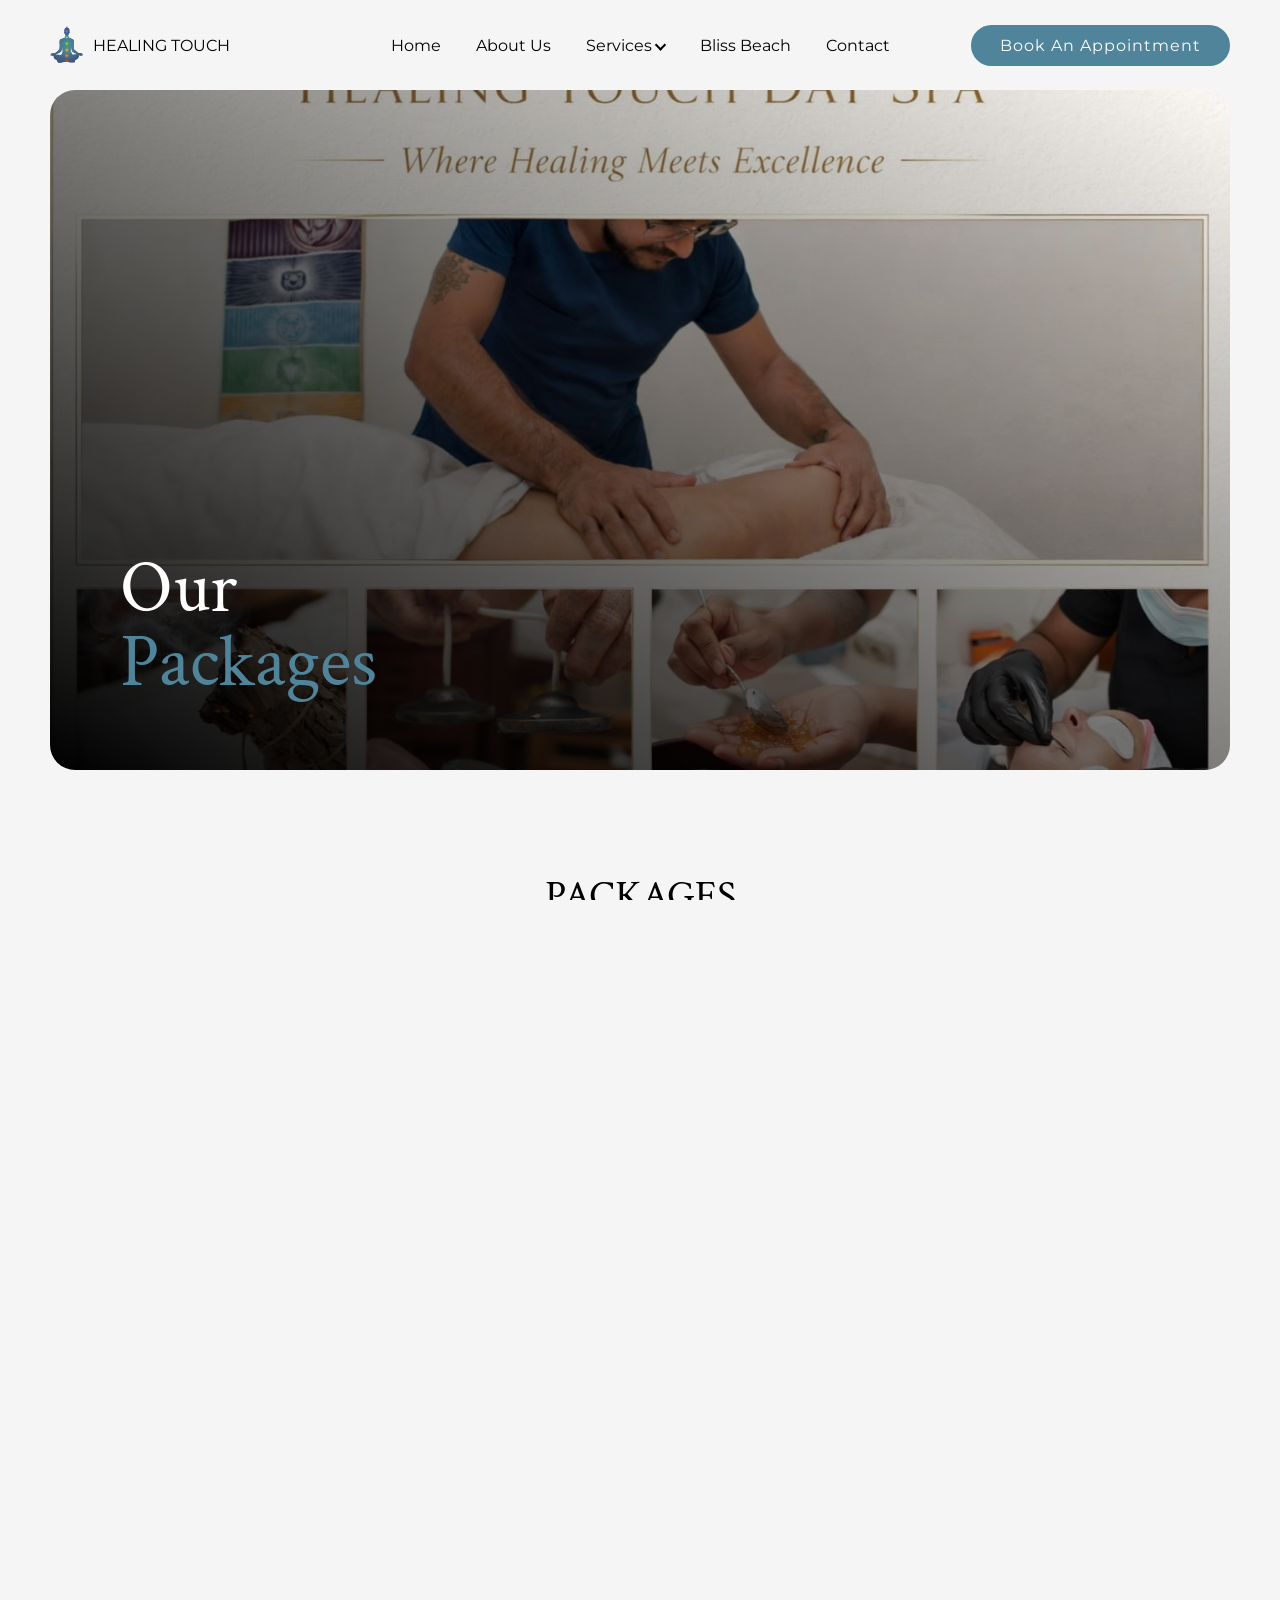
<file: packages.html>
<!DOCTYPE html>
<html lang="en">
    <head>
        <meta charset="UTF-8">
        <meta name="viewport" content="width=device-width, initial-scale=1.0">
        <meta name="theme-color" content="#4f849a">

        <title>Spa Packages | Healing Touch Day Spa in Caye Caulker</title>

        <meta name="description" content="Explore our spa packages at Healing Touch Day Spa: Island Package, Maya Escape, and The Refined Man — combining massage, facials, and body scrubs in Caye Caulker.">

        <meta name="robots" content="index, follow">

        <!-- Canonical -->
        <link rel="canonical" href="https://healingtouchdayspa.com/packages.html">

        <!-- Open Graph -->
        <meta property="og:type" content="website">
        <meta property="og:title" content="Spa Packages | Healing Touch Day Spa">
        <meta property="og:description" content="Island Package, Maya Escape, and The Refined Man — full-experience spa packages combining massage, facials, and body scrubs in Caye Caulker.">
        <meta property="og:url" content="https://healingtouchdayspa.com/packages.html">
        <meta property="og:image" content="https://healingtouchdayspa.com/images/logo.png">

        <!-- Styles -->
        <link rel="preconnect" href="https://fonts.googleapis.com">
        <link rel="preconnect" href="https://fonts.gstatic.com" crossorigin>
        <link rel="stylesheet" href="https://fonts.googleapis.com/css2?family=Montserrat:ital,wght@0,400;0,700;1,400&family=Crimson+Text:wght@400&display=swap">
        <link rel="stylesheet" type="text/css" href="./css/style.css">

        <!-- Favicon -->
        <link rel="icon" type="image/x-icon" href="./images/logo.ico">

        <!-- Local Business Schema -->
        <script type="application/ld+json">
        {
            "@context": "https://schema.org",
            "@type": "Spa",
            "name": "Healing Touch Day Spa",
            "image": "https://healingtouchdayspa.com/images/logo.png",
            "address": {
                "@type": "PostalAddress",
                "streetAddress": "Avenida Hicaco",
                "addressLocality": "Caye Caulker",
                "addressCountry": "BZ"
            },
            "telephone": "+5016019731",
            "priceRange": "$10-$150",
            "email": "healingtouchdayspa501@gmail.com",
            "openingHours": "Mo-Sa 09:00-18:00",
            "url": "https://healingtouchdayspa.com",
            "hasOfferCatalog": {
                "@type": "OfferCatalog",
                "name": "Packages",
                "itemListElement": [
                    { "@type": "Offer", "price": "125", "priceCurrency": "USD", "itemOffered": { "@type": "Service", "name": "Island Package", "description": "Full body massage, facial treatment, and a body scrub of your choice. Ideal for full renewal." } },
                    { "@type": "Offer", "price": "150", "priceCurrency": "USD", "itemOffered": { "@type": "Service", "name": "Maya Escape", "description": "Relaxing healing massage, mini facial, body scrub of your choice, and a pampering steam shower-bath for deep relaxation and emotional balance." } },
                    { "@type": "Offer", "price": "150", "priceCurrency": "USD", "itemOffered": { "@type": "Service", "name": "The Refined Man", "description": "Targeted foot therapy, full body massage, mini facial, and an invigorating body scrub. Perfect after a physically demanding day." } }
                ]
            }
        }
        </script>
    </head>

    <body>
        <a class="skip-link" href="#main-content">Skip to main content</a>
        <nav aria-label="Primary">
            <div class="logo"><img src="./images/logo.png" alt="Healing Touch Day Spa logo"/>Healing Touch</div>
            <div class="nav-links">
                <a href="index.html">Home</a>
                <a href="about-us.html">About Us</a>
                <div class="nav-dropdown">
                    <a href="services.html">Services</a>
                    <div class="dropdown-menu">
                        <a href="#" class="active">Packages</a>
                        <a href="massages.html">Massages</a>
                        <a href="waxing.html">Waxing</a>
                    </div>
                </div>
                <a href="bliss-beach-location.html">Bliss Beach</a>
                <a href="contact.html">Contact</a>
                <a class="cta-button" skate-type="OG">Book An Appointment</a>
            </div>
            <a class="cta-button" skate-type="OG">Book An Appointment</a>
            <div class="hamburger">
                <input class="menu-btn" type="checkbox" id="menu-btn" name="menu-btn" />
                <label class="menu-icon" for="menu-btn" aria-label="Toggle navigation menu">
                    <span class="navicon" aria-hidden="true"></span>
                </label>
            </div>
        </nav>
        <main id="main-content">
            <section class="hero" style="background-position: center;background-image: linear-gradient(to top right, rgba(0, 0, 0, 1) 0%, rgba(0, 0, 0, 0) 100%), url(./images/services-hero.webp);">
                <div class="content">
                    <h1 class="title">Our<br/><span>Packages</span></h1>
                </div>
            </section>
            <section class="packages-home" id="packages">
                <h2 class="section-title">Packages</h2>
                <div class="section-subtitle">
                    Buy 3 treatments 15% off
                    <br/>
                    Buy 5 treatments 20% off
                    <br/>
                    Use it when you need it
                </div>
                <div class="content">
                    <div class="card">
                        <div class="top">
                            <h3 class="title">Island Package</h3>
                            <div class="subtitle">Ideal for Full Renewal</div>
                            <div class="price"><strong>$125</strong> USD</div>
                        </div>
                        <div class="center">
                            <div class="title">Duration</div>
                            <div class="duration">
                                <svg xmlns="http://www.w3.org/2000/svg" viewBox="0 -960 960 960" aria-hidden="true"><path d="M600-160q-134 0-227-93t-93-227q0-133 93-226.5T600-800q133 0 226.5 93.5T920-480q0 134-93.5 227T600-160Zm0-80q100 0 170-70t70-170q0-100-70-170t-170-70q-100 0-170 70t-70 170q0 100 70 170t170 70Zm91-91 57-57-108-108v-144h-80v177l131 132ZM80-600v-80h160v80H80ZM40-440v-80h200v80H40Zm40 160v-80h160v80H80Zm520-200Z"/></svg>
                                1.5 hours
                            </div>
                            <div class="features-title title">Features</div>
                            <div class="features">
                                <div class="feature">Full body massage</div>
                                <div class="feature">Facial treatment</div>
                                <div class="feature">Body scrub of your choice</div>
                                <div class="sub-features">
                                    <div class="sub-feature">Lemon grass scrub</div>
                                    <div class="feature">Herbal salt scrub</div>
                                </div>
                                <div class="feature">You will then feel completely renewed</div>
                            </div>
                        </div>
                        <a class="cta-button" skate-type="patpack|Island Package">
                            Book Now
                            <svg xmlns="http://www.w3.org/2000/svg" viewBox="0 -960 960 960" aria-hidden="true"><path d="m560-240-56-58 142-142H160v-80h486L504-662l56-58 240 240-240 240Z"/></svg>
                        </a>
                    </div>
                    <div class="card">
                        <div class="top featured" data-tag="Most Popular">
                            <h3 class="title">Maya Escape</h3>
                            <div class="subtitle">Deep Relaxation + Emotional Balance</div>
                            <div class="price"><strong>$150</strong> USD</div>
                        </div>
                        <div class="center">
                            <div class="title">Duration</div>
                            <div class="duration">
                                <svg xmlns="http://www.w3.org/2000/svg" viewBox="0 -960 960 960" aria-hidden="true"><path d="M600-160q-134 0-227-93t-93-227q0-133 93-226.5T600-800q133 0 226.5 93.5T920-480q0 134-93.5 227T600-160Zm0-80q100 0 170-70t70-170q0-100-70-170t-170-70q-100 0-170 70t-70 170q0 100 70 170t170 70Zm91-91 57-57-108-108v-144h-80v177l131 132ZM80-600v-80h160v80H80ZM40-440v-80h200v80H40Zm40 160v-80h160v80H80Zm520-200Z"/></svg>
                                2 hours
                            </div>
                            <div class="features-title title">Features</div>
                            <div class="features">
                                <div class="feature">Relaxing healing massage</div>
                                <div class="feature">Mini facial</div>
                                <div class="feature">Body scrub of your choice</div>
                                <div class="sub-features">
                                    <div class="sub-feature">Lemon grass scrub</div>
                                    <div class="feature">Herbal salt scrub</div>
                                </div>
                                <div class="feature">Pampering steam shower-bath</div>
                                <div class="feature">Helps increase inner strength & emotional balance</div>
                            </div>
                        </div>
                        <a class="cta-button" skate-type="patpack|Maya Escape">
                            Book Now
                            <svg xmlns="http://www.w3.org/2000/svg" viewBox="0 -960 960 960" aria-hidden="true"><path d="m560-240-56-58 142-142H160v-80h486L504-662l56-58 240 240-240 240Z"/></svg>
                        </a>
                    </div>
                    <div class="card">
                        <div class="top">
                            <h3 class="title">The Refined Man</h3>
                            <div class="subtitle">Ideal for Post-Activity Recovery</div>
                            <div class="price"><strong>$150</strong> USD</div>
                        </div>
                        <div class="center">
                            <div class="title">Duration</div>
                            <div class="duration">
                                <svg xmlns="http://www.w3.org/2000/svg" viewBox="0 -960 960 960" aria-hidden="true"><path d="M600-160q-134 0-227-93t-93-227q0-133 93-226.5T600-800q133 0 226.5 93.5T920-480q0 134-93.5 227T600-160Zm0-80q100 0 170-70t70-170q0-100-70-170t-170-70q-100 0-170 70t-70 170q0 100 70 170t170 70Zm91-91 57-57-108-108v-144h-80v177l131 132ZM80-600v-80h160v80H80ZM40-440v-80h200v80H40Zm40 160v-80h160v80H80Zm520-200Z"/></svg>
                                2 hours
                            </div>
                            <div class="features-title title">Features</div>
                            <div class="features">
                                <div class="feature">Targeted foot therapy</div>
                                <div class="feature">Full body massage</div>
                                <div class="feature">Mini facial</div>
                                <div class="feature">Invigorating body scrub</div>
                                <div class="feature">Perfect after a physically demanding day</div>
                            </div>
                        </div>
                        <a class="cta-button" skate-type="patpack|The Refined Man">
                            Book Now
                            <svg xmlns="http://www.w3.org/2000/svg" viewBox="0 -960 960 960" aria-hidden="true"><path d="m560-240-56-58 142-142H160v-80h486L504-662l56-58 240 240-240 240Z"/></svg>
                        </a>
                    </div>
                </div>
                <div class="travel-button">
                    <a href="services.html" class="cta-button">View Massages & Waxing</a>
                </div>
            </section>
        </main>
        <footer>
            <div class="footer-content">
                <div class="footer-company">
                    <div class="logo">
                        <img src="./images/logo.png" alt="Healing Touch Day Spa logo"/> Healing Touch
                    </div>
                    <div class="description">True wellness begins with intention and the power of the healing touch<br/> Mon-Sat 9:00am - 6:00pm<br/>Sunday: Appointments only</div>
                    <a class="cta-button" skate-type="OG">Book With Us Today</a>
                </div>
                <div class="bottom">
                    <div class="footer-links">
                        <div class="title">All Pages</div>
                        <a href="index.html">Home</a>
                        <a href="about-us.html">About Us</a>
                        <a href="services.html">Services</a>
                        <div class="sub-links">
                            <a href="#">Packages</a>
                            <a href="massages.html">Massages</a>
                            <a href="waxing.html">Waxing</a>
                        </div>
                        <a href="bliss-beach-location.html">Bliss Beach</a>
                        <a href="contact.html">Contact</a>
                    </div>
                    <div class="footer-contact">
                        <div class="title">Contact Information</div>
                        <div class="location">
                            <a href="https://maps.app.goo.gl/dEcZLLr7cZ4ZE9ns5" target="_blank" rel="noopener noreferrer">
                                <svg xmlns="http://www.w3.org/2000/svg" viewBox="0 -960 960 960" aria-hidden="true"><path d="M480-480q33 0 56.5-23.5T560-560q0-33-23.5-56.5T480-640q-33 0-56.5 23.5T400-560q0 33 23.5 56.5T480-480Zm0 294q122-112 181-203.5T720-552q0-109-69.5-178.5T480-800q-101 0-170.5 69.5T240-552q0 71 59 162.5T480-186Zm0 106Q319-217 239.5-334.5T160-552q0-150 96.5-239T480-880q127 0 223.5 89T800-552q0 100-79.5 217.5T480-80Zm0-480Z"/></svg>
                                Avenida Hicaco Caye Caulker
                            </a>
                        </div>
                        <div class="phone">
                            <a href="tel:+5016019731">
                                <svg xmlns="http://www.w3.org/2000/svg"  viewBox="0 -960 960 960" aria-hidden="true"><path d="M162-120q-18 0-30-12t-12-30v-162q0-13 9-23.5t23-14.5l138-28q14-2 28.5 2.5T342-374l94 94q38-22 72-48.5t65-57.5q33-32 60.5-66.5T681-524l-97-98q-8-8-11-19t-1-27l26-140q2-13 13-22.5t25-9.5h162q18 0 30 12t12 30q0 125-54.5 247T631-329Q531-229 409-174.5T162-120Zm556-480q17-39 26-79t14-81h-88l-18 94 66 66ZM360-244l-66-66-94 20v88q41-3 81-14t79-28Zm358-356ZM360-244Z"/></svg>
                                +501 6019731
                            </a>
                        </div>
                        <div class="phone">
                            <a href="tel:+5012060380">
                                <svg xmlns="http://www.w3.org/2000/svg"  viewBox="0 -960 960 960" aria-hidden="true"><path d="M162-120q-18 0-30-12t-12-30v-162q0-13 9-23.5t23-14.5l138-28q14-2 28.5 2.5T342-374l94 94q38-22 72-48.5t65-57.5q33-32 60.5-66.5T681-524l-97-98q-8-8-11-19t-1-27l26-140q2-13 13-22.5t25-9.5h162q18 0 30 12t12 30q0 125-54.5 247T631-329Q531-229 409-174.5T162-120Zm556-480q17-39 26-79t14-81h-88l-18 94 66 66ZM360-244l-66-66-94 20v88q41-3 81-14t79-28Zm358-356ZM360-244Z"/></svg>
                                +501 2060380
                            </a>
                        </div>
                        <div class="email">
                            <a href="mailto:healingtouchdayspa501@gmail.com">
                                <svg xmlns="http://www.w3.org/2000/svg" viewBox="0 -960 960 960" aria-hidden="true"><path d="M160-160q-33 0-56.5-23.5T80-240v-480q0-33 23.5-56.5T160-800h640q33 0 56.5 23.5T880-720v480q0 33-23.5 56.5T800-160H160Zm320-280L160-640v400h640v-400L480-440Zm0-80 320-200H160l320 200ZM160-640v-80 480-400Z"/></svg>
                                healingtouchdayspa501@gmail.com
                            </a>
                        </div>
                    </div>
                </div>
            </div>
            <div class="designer">
                Powered by
                <a href="https://ctechintl.com" target="_blank" rel="noopener noreferrer" aria-label="Visit Ctech International website (opens in a new tab)">Ctech International</a>
            </div>
        </footer>
    </body>
    <script src="./js/main.js"></script>
</html>
</file>
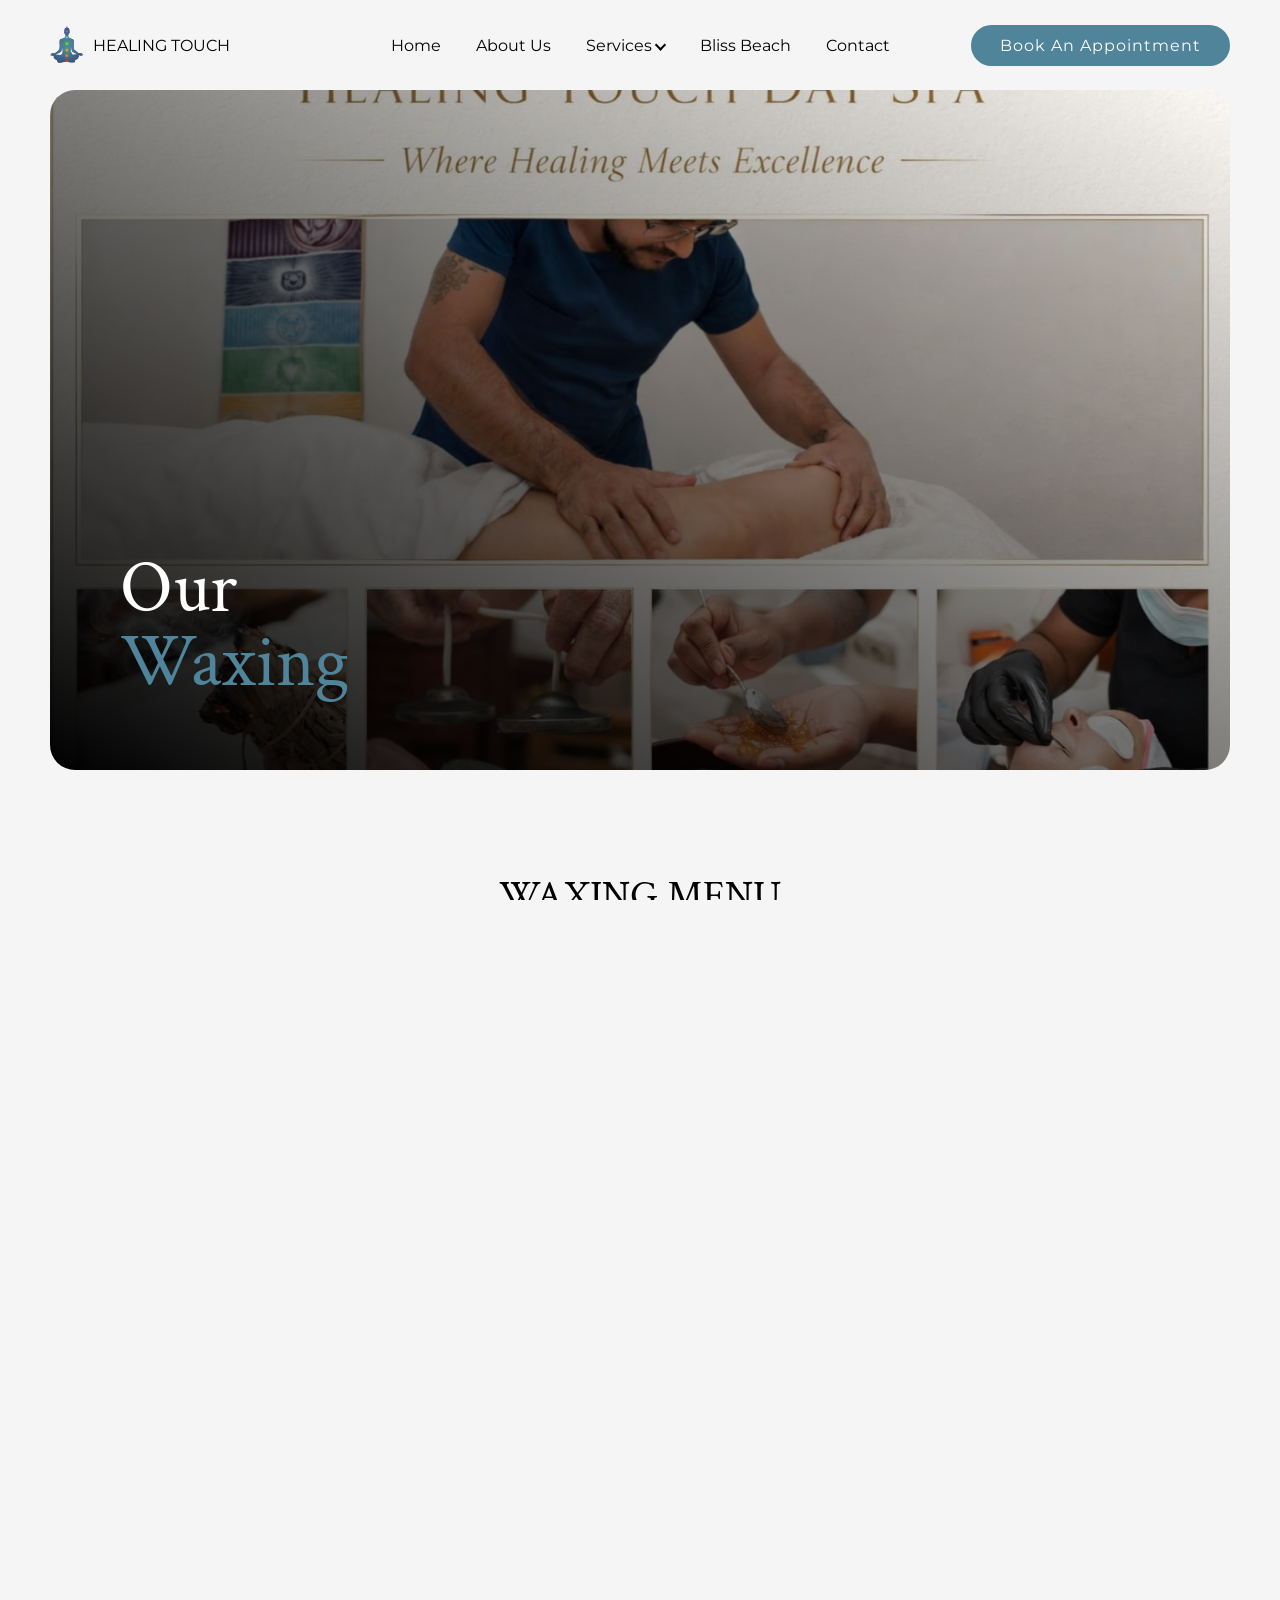
<file: waxing.html>
<!DOCTYPE html>
<html lang="en">
    <head>
        <meta charset="UTF-8">
        <meta name="viewport" content="width=device-width, initial-scale=1.0">
        <meta name="theme-color" content="#4f849a">

        <title>Waxing | Healing Touch Day Spa in Caye Caulker</title>

        <meta name="description" content="Explore our full waxing menu at Healing Touch Day Spa: Brazilian bikini, facial, arm, leg, chest, and back waxing in Caye Caulker.">

        <meta name="robots" content="index, follow">

        <!-- Canonical -->
        <link rel="canonical" href="https://healingtouchdayspa.com/waxing.html">

        <!-- Open Graph -->
        <meta property="og:type" content="website">
        <meta property="og:title" content="Waxing | Healing Touch Day Spa">
        <meta property="og:description" content="Brazilian bikini, facial, arm, leg, chest, and back waxing — explore our full waxing menu in Caye Caulker.">
        <meta property="og:url" content="https://healingtouchdayspa.com/waxing.html">
        <meta property="og:image" content="https://healingtouchdayspa.com/images/logo.png">

        <!-- Styles -->
        <link rel="preconnect" href="https://fonts.googleapis.com">
        <link rel="preconnect" href="https://fonts.gstatic.com" crossorigin>
        <link rel="stylesheet" href="https://fonts.googleapis.com/css2?family=Montserrat:ital,wght@0,400;0,700;1,400&family=Crimson+Text:wght@400&display=swap">
        <link rel="stylesheet" type="text/css" href="./css/style.css">

        <!-- Favicon -->
        <link rel="icon" type="image/x-icon" href="./images/logo.ico">

        <!-- Local Business Schema -->
        <script type="application/ld+json">
        {
            "@context": "https://schema.org",
            "@type": "Spa",
            "name": "Healing Touch Day Spa",
            "image": "https://healingtouchdayspa.com/images/logo.png",
            "address": {
                "@type": "PostalAddress",
                "streetAddress": "Avenida Hicaco",
                "addressLocality": "Caye Caulker",
                "addressCountry": "BZ"
            },
            "telephone": "+5016019731",
            "priceRange": "$10-$150",
            "email": "healingtouchdayspa501@gmail.com",
            "openingHours": "Mo-Sa 09:00-18:00",
            "url": "https://healingtouchdayspa.com",
            "hasOfferCatalog": {
                "@type": "OfferCatalog",
                "name": "Waxing",
                "itemListElement": [
                    { "@type": "Offer", "price": "40", "priceCurrency": "USD", "itemOffered": { "@type": "Service", "name": "Brazilian Bikini Wax", "description": "Complete hair removal of the bikini area, including front, back, and between, with an optional landing strip." } },
                    { "@type": "Offer", "price": "10", "priceCurrency": "USD", "itemOffered": { "@type": "Service", "name": "Facial Waxing", "description": "Eyebrow, chin, and lip waxing." } },
                    { "@type": "Offer", "price": "15", "priceCurrency": "USD", "itemOffered": { "@type": "Service", "name": "Arm Waxing", "description": "Underarm, half arm, and full arm waxing." } },
                    { "@type": "Offer", "price": "35", "priceCurrency": "USD", "itemOffered": { "@type": "Service", "name": "Leg Waxing", "description": "Half leg and full leg waxing." } },
                    { "@type": "Offer", "price": "75", "priceCurrency": "USD", "itemOffered": { "@type": "Service", "name": "Chest Waxing", "description": "Full chest waxing." } },
                    { "@type": "Offer", "price": "75", "priceCurrency": "USD", "itemOffered": { "@type": "Service", "name": "Back Waxing", "description": "Full back waxing." } }
                ]
            }
        }
        </script>
    </head>

    <body>
        <a class="skip-link" href="#main-content">Skip to main content</a>
        <nav aria-label="Primary">
            <div class="logo"><img src="./images/logo.png" alt="Healing Touch Day Spa logo"/>Healing Touch</div>
            <div class="nav-links">
                <a href="index.html">Home</a>
                <a href="about-us.html">About Us</a>
                <div class="nav-dropdown">
                    <a href="services.html">Services</a>
                    <div class="dropdown-menu">
                        <a href="packages.html">Packages</a>
                        <a href="massages.html">Massages</a>
                        <a href="#" class="active">Waxing</a>
                    </div>
                </div>
                <a href="bliss-beach-location.html">Bliss Beach</a>
                <a href="contact.html">Contact</a>
                <a class="cta-button" skate-type="OG">Book An Appointment</a>
            </div>
            <a class="cta-button" skate-type="OG">Book An Appointment</a>
            <div class="hamburger">
                <input class="menu-btn" type="checkbox" id="menu-btn" name="menu-btn" />
                <label class="menu-icon" for="menu-btn" aria-label="Toggle navigation menu">
                    <span class="navicon" aria-hidden="true"></span>
                </label>
            </div>
        </nav>
        <main id="main-content">
            <section class="hero" style="background-position: center;background-image: linear-gradient(to top right, rgba(0, 0, 0, 1) 0%, rgba(0, 0, 0, 0) 100%), url(./images/services-hero.webp);">
                <div class="content">
                    <h1 class="title">Our<br/><span>Waxing</span></h1>
                </div>
            </section>
            <section class="services-waxing">
                <h2 class="section-title">WAXING MENU</h2>
                <div class="section-subtitle">Smooth, clean results tailored to the areas you need</div>
                <div class="content">

                    <div class="card">
                        <!-- <img src="https://images.unsplash.com/photo-1559185590-fcf099ac62c5?auto=format&fit=crop&w=1200&q=80" alt="Beauty salon treatment room" loading="lazy" decoding="async"/> -->
                        <h3 class="title">Brazilian Bikini Wax</h3>
                        <div class="prices">
                            <div class="price">
                                <div class="area">Service</div>
                                <div class="cost"><span>$40</span> USD</div>
                            </div>
                        </div>
                        <a class="cta-button" skate-type="wax|Brazilian Bikini Wax">Book Now</a>
                    </div>

                    <div class="card">
                        <img src="./images/waxing/facial.avif" alt="Facial waxing service" width="65" height="65" loading="lazy" decoding="async"/>
                        <h3 class="title">Facial Waxing</h3>
                        <div class="prices">
                            <div class="price">
                                <div class="area">Eyebrows</div>
                                <div class="cost"><span>$10</span> USD</div>
                            </div>
                            <div class="price">
                                <div class="area">Chin</div>
                                <div class="cost"><span>$10</span> USD</div>
                            </div>
                            <div class="price">
                                <div class="area">Lips</div>
                                <div class="cost"><span>$10</span> USD</div>
                            </div>
                        </div>
                        <a class="cta-button" skate-type="wax|Facial Waxing">Book Now</a>
                    </div>

                    <div class="card">
                        <img src="./images/waxing/arm.avif" alt="Arm waxing service" width="65" height="65" loading="lazy" decoding="async"/>
                        <h3 class="title">Arm Waxing</h3>
                        <div class="prices">
                            <div class="price">
                                <div class="area">Underarm</div>
                                <div class="cost"><span>$15</span> USD</div>
                            </div>
                            <div class="price">
                                <div class="area">Half Arm</div>
                                <div class="cost"><span>$25</span> USD</div>
                            </div>
                            <div class="price">
                                <div class="area">Full Arm</div>
                                <div class="cost"><span>$40</span> USD</div>
                            </div>
                        </div>
                        <a class="cta-button" skate-type="wax|Arm Waxing">Book Now</a>
                    </div>

                    <div class="card">
                        <img src="./images/waxing/leg.avif" alt="Leg waxing service" width="65" height="65" loading="lazy" decoding="async"/>
                        <h3 class="title">Leg Waxing</h3>
                        <div class="prices">
                            <div class="price">
                                <div class="area">Half Leg</div>
                                <div class="cost"><span>$35</span> USD</div>
                            </div>
                            <div class="price">
                                <div class="area">Full Leg</div>
                                <div class="cost"><span>$50</span> USD</div>
                            </div>
                        </div>
                        <a class="cta-button" skate-type="wax|Leg Waxing">Book Now</a>
                    </div>

                    <div class="card">
                        <img src="./images/waxing/chest.avif" alt="Chest waxing service" width="65" height="65" loading="lazy" decoding="async"/>
                        <h3 class="title">Chest Waxing</h3>
                        <div class="prices">
                            <div class="price">
                                <div class="area">Full Chest</div>
                                <div class="cost"><span>$75</span> USD</div>
                            </div>
                        </div>
                        <a class="cta-button" skate-type="wax|Chest Waxing">Book Now</a>
                    </div>

                    <div class="card">
                        <img src="./images/waxing/back.avif" alt="Back waxing service" width="65" height="65" loading="lazy" decoding="async"/>
                        <h3 class="title">Back Waxing</h3>
                        <div class="prices">
                            <div class="price">
                                <div class="area">Full Back</div>
                                <div class="cost"><span>$75</span> USD</div>
                            </div>
                        </div>
                        <a class="cta-button" skate-type="wax|Back Waxing">Book Now</a>
                    </div>

                </div>
                <div class="travel-button">
                    <a href="services.html" class="cta-button">View Packages &amp; Massages</a>
                </div>
            </section>
        </main>
        <footer>
            <div class="footer-content">
                <div class="footer-company">
                    <div class="logo">
                        <img src="./images/logo.png" alt="Healing Touch Day Spa logo"/> Healing Touch
                    </div>
                    <div class="description">True wellness begins with intention and the power of the healing touch<br/> Mon-Sat 9:00am - 6:00pm<br/>Sunday: Appointments only</div>
                    <a class="cta-button" skate-type="OG">Book With Us Today</a>
                </div>
                <div class="bottom">
                    <div class="footer-links">
                        <div class="title">All Pages</div>
                        <a href="index.html">Home</a>
                        <a href="about-us.html">About Us</a>
                        <a href="services.html">Services</a>
                        <div class="sub-links">
                            <a href="packages.html">Packages</a>
                            <a href="massages.html">Massages</a>
                            <a href="#">Waxing</a>
                        </div>
                        <a href="bliss-beach-location.html">Bliss Beach</a>
                        <a href="contact.html">Contact</a>
                    </div>
                    <div class="footer-contact">
                        <div class="title">Contact Information</div>
                        <div class="location">
                            <a href="https://maps.app.goo.gl/dEcZLLr7cZ4ZE9ns5" target="_blank" rel="noopener noreferrer">
                                <svg xmlns="http://www.w3.org/2000/svg" viewBox="0 -960 960 960" aria-hidden="true"><path d="M480-480q33 0 56.5-23.5T560-560q0-33-23.5-56.5T480-640q-33 0-56.5 23.5T400-560q0 33 23.5 56.5T480-480Zm0 294q122-112 181-203.5T720-552q0-109-69.5-178.5T480-800q-101 0-170.5 69.5T240-552q0 71 59 162.5T480-186Zm0 106Q319-217 239.5-334.5T160-552q0-150 96.5-239T480-880q127 0 223.5 89T800-552q0 100-79.5 217.5T480-80Zm0-480Z"/></svg>
                                Avenida Hicaco Caye Caulker
                            </a>
                        </div>
                        <div class="phone">
                            <a href="tel:+5016019731">
                                <svg xmlns="http://www.w3.org/2000/svg"  viewBox="0 -960 960 960" aria-hidden="true"><path d="M162-120q-18 0-30-12t-12-30v-162q0-13 9-23.5t23-14.5l138-28q14-2 28.5 2.5T342-374l94 94q38-22 72-48.5t65-57.5q33-32 60.5-66.5T681-524l-97-98q-8-8-11-19t-1-27l26-140q2-13 13-22.5t25-9.5h162q18 0 30 12t12 30q0 125-54.5 247T631-329Q531-229 409-174.5T162-120Zm556-480q17-39 26-79t14-81h-88l-18 94 66 66ZM360-244l-66-66-94 20v88q41-3 81-14t79-28Zm358-356ZM360-244Z"/></svg>
                                +501 6019731
                            </a>
                        </div>
                        <div class="phone">
                            <a href="tel:+5012060380">
                                <svg xmlns="http://www.w3.org/2000/svg"  viewBox="0 -960 960 960" aria-hidden="true"><path d="M162-120q-18 0-30-12t-12-30v-162q0-13 9-23.5t23-14.5l138-28q14-2 28.5 2.5T342-374l94 94q38-22 72-48.5t65-57.5q33-32 60.5-66.5T681-524l-97-98q-8-8-11-19t-1-27l26-140q2-13 13-22.5t25-9.5h162q18 0 30 12t12 30q0 125-54.5 247T631-329Q531-229 409-174.5T162-120Zm556-480q17-39 26-79t14-81h-88l-18 94 66 66ZM360-244l-66-66-94 20v88q41-3 81-14t79-28Zm358-356ZM360-244Z"/></svg>
                                +501 2060380
                            </a>
                        </div>
                        <div class="email">
                            <a href="mailto:healingtouchdayspa501@gmail.com">
                                <svg xmlns="http://www.w3.org/2000/svg" viewBox="0 -960 960 960" aria-hidden="true"><path d="M160-160q-33 0-56.5-23.5T80-240v-480q0-33 23.5-56.5T160-800h640q33 0 56.5 23.5T880-720v480q0 33-23.5 56.5T800-160H160Zm320-280L160-640v400h640v-400L480-440Zm0-80 320-200H160l320 200ZM160-640v-80 480-400Z"/></svg>
                                healingtouchdayspa501@gmail.com
                            </a>
                        </div>
                    </div>
                </div>
            </div>
            <div class="designer">
                Powered by
                <a href="https://ctechintl.com" target="_blank" rel="noopener noreferrer" aria-label="Visit Ctech International website (opens in a new tab)">Ctech International</a>
            </div>
        </footer>
    </body>
    <script src="./js/main.js"></script>
</html>
</file>
<file: css/style.css>
/* Fonts loaded via <link> in each page's <head> for performance (avoids an
   extra render-blocking round trip that @import would introduce here). */

/* Libraries */
@import url("../vendor/corbzhamburger/hamburger.css");

@import url("reset.css");
@import url("variables.css");
@import url("base.css");

/* Global Styles */

/* group-style Homepage */

/* Hero */

.hero {
    min-height: 500px;
    width: 100%;
    background-image: linear-gradient(to top right, rgba(0, 0, 0, 1) 0%, rgba(0, 0, 0, 0) 100%),
    url(../images/hero.webp);
    background-size: cover !important;
    background-position: center;
    background-blend-mode: multiply;
    background-repeat: no-repeat !important;
    position: relative;
}

.hero > .content {
    position: absolute;
    top: 55%;
    left: 30px;
    transform: translateY(-50%);
    /* bottom: 80px; */
    color: white;
}

.hero > .content > .subtitle {
    font-size: 14px;
    opacity: 0.8;
    text-transform: capitalize;
}

.hero > .content > .title {
    margin-top: 2px;
    font-family: var(--accent-font);
    font-weight: normal;
    /* font-size: 80px; */
    font-size: 60px;
    text-transform: capitalize;
    line-height: 1;
}

.hero > .content > .title > span {
    color: var(--accent-color);
    display: block;
}

.hero > .content > .cta-button {
    margin-top: 20px;
}

@media only screen and (min-width: 600px) {
    .hero {
        min-height: 600px;
        width: calc(100% - (var(--page-x-deadzone) * 2));
        margin: 0 var(--page-x-deadzone);
        border-radius: var(--global-border-radius);
    }

    .hero > .content {
        top: unset;
        bottom: 50px;
        left: 50px;
        transform: unset;
    }
}

/* Desktop: the hero image is portrait, so as the box gets wider and
   flatter the default center crop pushes below the subject's face.
   Taller box + a higher focal point keeps the framing natural. */
@media only screen and (min-width: 1200px) {
    .hero {
        min-height: 680px;
        background-position: center 20%;
    }

    .hero > .content {
        max-width: 620px;
        bottom: 70px;
        left: 70px;
    }

    .hero > .content > .subtitle {
        font-size: 16px;
    }

    .hero > .content > .title {
        font-size: 74px;
    }
}

/* Widescreen/ultrawide: content width is capped via --page-x-deadzone,
   so just carry the same proportions further with a bit more room. */
@media only screen and (min-width: 1900px) {
    .hero {
        min-height: 760px;
    }

    .hero > .content {
        max-width: 680px;
        bottom: 100px;
        left: 100px;
    }

    .hero > .content > .title {
        font-size: 88px;
    }
}

.packages-home {
    width: 100%;
    margin-top: var(--page-y-spacing);
}

.packages-home > .content {
    width: 100%;
    margin-top: 25px;
    padding: 0 var(--page-x-deadzone);
    display: flex;
    flex-direction: row;
    justify-content: space-evenly;
    align-items: center;
    flex-wrap: wrap;
    gap: 25px;
}

.packages-home > .content > .card {
    max-width: 350px;
    width: 100%;
    background-color: rgba(255, 255, 255, 0.5);
    padding: 7px 7px 20px 7px;
    display: flex;
    flex-direction: column;
    border-radius: 10px;
}

.packages-home > .content > .card > .top {
    width: 100%;
    background-color: white;
    padding: 20px 10px;
    position: relative;
    display: flex;
    flex-direction: column;
    gap: 5px;
    border-radius: 10px;
    box-shadow: 1px 1px 5px rgba(0, 0, 0, 0.08);
}

.packages-home > .content > .card > .top.featured::after {
    content: attr(data-tag);
    padding: 5px 10px;
    position: absolute;
    background-color: rgb(158, 61, 74);
    top: 5px;
    right: 5px;
    display: block;
    color: white;
    font-size: 10px;
    border-radius: 10px;
}

.packages-home > .content > .card > .top > .title {
    font-size: 25px;
}

.packages-home > .content > .card > .top > .subtitle {
    padding-bottom: 10px;
    font-size: 15px;
    color: grey;
    border-bottom: dotted 1px var(--accent-color);
}

.packages-home > .content > .card > .top > .price {
    padding: 10px 0 0 0;
}

.packages-home > .content > .card > .top > .price > strong {
    color: black;
    font-size: 28px;
}

.packages-home > .content > .card > .center {
    width: 100%;
    margin-top: 20px;
    margin-bottom: 50px;
    padding: 0 10px;
}

.packages-home > .content > .card > .center > .title {
    /* font-family: var(--accent-font); */
    font-size: 12px;
    color: grey;
    text-transform: uppercase;
}

.packages-home > .content > .card > .center > .duration {
    margin-top: 10px;
    display: flex;
    align-items: center;
    gap: 10px;
    font-size: 14px;
}

.packages-home > .content > .card > .center > .duration > svg {
    height: 17px;
}

.packages-home > .content > .card > .center > .features-title {
    margin-top: 20px;
}

.packages-home > .content > .card > .center > .features {
    margin-top: 10px;
    display: flex;
    flex-direction: column;
    gap: 10px;
    font-size: 14px;
}

.packages-home > .content > .card > .center > .features > .sub-features {
    margin-left: 20px;
    display: flex;
    flex-direction: column;
    gap: 10px;
}

.packages-home > .content > .card > .cta-button {
    width: calc(100% - 20px);
    margin: auto 0 0 10px;
    display: flex;
    justify-content: space-between;
    align-items: center;
    gap: 20px;
}

.packages-home > .content > .card > .cta-button > svg {
    height: 20px;
    fill: white;
}

@media only screen and (min-width: 1160px) {
    .packages-home > .content > .card:nth-child(odd) {
        height: 524px;
    }
}

/* Services */
.services-home {
    width: 100%;
    background-size: cover;
    background-position: center;
    margin-top: var(--page-y-spacing);
    padding: 0 var(--page-x-deadzone);
    display: flex;
    flex-direction: column;
    gap: 10px;
}

.section-title {
    padding: 0 var(--page-x-deadzone);
    text-align: center;
    font-family: var(--accent-font);
    font-size: 40px;
    text-transform: uppercase;
}

.section-subtitle {
    padding: 0 var(--page-x-deadzone);
    text-align: center;
}

.services-home > .content {
    margin-top: 20px;
    display: grid;
    grid-template-columns: 1fr;
    gap: var(--page-y-spacing);
}

.services-home > .content > .card {
    width: 100%;
    background-color: white;
    display: flex;
    flex-direction: column;
    gap: 10px;
    border-radius: 8px;
    box-shadow: 3px 3px 15px rgba(0, 0, 0, 0.05);
}

.services-home > .content > .card > img {
    height: 300px;
    width: 100%;
    object-fit: cover;
    object-position: center;
    border-radius: 8px 8px 0 0;
}

.services-home > .content > .card > .title {
    width: 100%;
    margin-top: 0px;
    padding: 0 20px;
    /* font-family: var(--accent-font); */
    text-align: center;
    font-size: 22px;
}

.services-home > .content > .card > .details {
    padding: 10px 20px 20px 20px;
    text-align: justify;
    color: rgba(0, 0, 0, 0.9);
}

.travel-button {
    width: 100%;
    margin-top: 25px;
    display: flex;
    justify-content: center;
    align-items: center;
}

@media only screen and (min-width: 768px) {
    .services-home > .content {
        grid-template-columns: 1fr 1fr;
        gap: var(--page-x-deadzone);
    }
}

@media only screen and (min-width: 1200px) {
    .services-home > .content {
        grid-template-columns: 1fr 1fr 1fr;
    }
}

/* Testimonials */

.testimonials {
    width: 100%;
    margin-top: var(--page-y-spacing);
    padding: 0 var(--page-x-deadzone);
    position: relative;
}

.testimonials > .content {
    margin: 25px 0 0 0;
    display: grid;
    grid-template-columns: 1fr;
    gap: var(--page-y-spacing);
}

.testimonials > .content > .card {
    min-height: 350px;
    width: 100%;
    background-color: rgba(255, 255, 255, 1);
    background-size: cover;
    background-position: center;
    background-blend-mode: color;
    padding: 20px;
    display: flex;
    flex-direction: column;
    gap: 20px;
    justify-content: space-between;
    color: rgba(0, 0, 0, 0.8);
    box-shadow: 3px 3px 15px rgba(0, 0, 0, 0.05);
    border-radius: 5px;
    transition: background-color 0.2s;
}

.testimonials > .content > .card > .description {
    font-style: italic;
    line-height: 1.2;
    transition: opacity 0.2s;
}

.testimonials > .content > .card > .name {
    color: black;
    font-family: var(--accent-font);
    /* font-weight: bold; */
    font-size: 25px;
    /* color: var(--accent-color); */
    transition: color 0.2s;
}

/* Card hover animation */
.testimonials > .content > .card:hover {
    background-color: rgba(0, 0, 0, 0.4);
}

.testimonials > .content > .card:hover > .description {
    opacity: 0;
}

.testimonials > .content > .card:hover > .name {
    color: white;
}

@media only screen and (min-width: 650px) {
    .testimonials > .content {
        grid-template-columns: 1fr 1fr;
    }
}

@media only screen and (min-width: 975px) {
    .testimonials > .content {
        grid-template-columns: 1fr 1fr 1fr;
    }
}

/* groud-style About us page */

.our-spa {
    width: 100%;
    margin-top: var(--page-y-spacing);
}

.team {
    width: 100%;
    background-color: var(--secondary-color);
    margin-top: var(--page-y-spacing);
    padding: 50px 0;
}

.team > .content {
    width: 100%;
    margin-top: 65px;
    padding: 0 var(--page-x-deadzone);
    display: flex;
    flex-direction: column;
    align-items: center;
    gap: 65px;
    /* justify-content: space-evenly; */
}

.team > .content > .card {
    min-height: 520px;
    width: 100%;
    max-width: 450px;
    background-size: cover;
    background-position: top;
    background-repeat: no-repeat;
    position: relative;
    filter: brightness(0.9);
    overflow: hidden;
    border-radius: 5px;
}

.team > .content > .card.active {
    overflow: visible;
}

.team > .content > .card > .details {
    height: 100%;
    width: 100%;
    background-color: rgba(79, 132, 154, 0.7);
    padding: 20px;
    backdrop-filter: blur(10px);
    color: white;
    position: absolute;
    top: 0;
    transform: translateY(100%);
    display: flex;
    flex-direction: column;
    justify-content: space-between;
    transition: transform 0.4s;
    border-radius: 5px;
}

.team > .content > .card > .details.active {
    transform: translateY(0);
}

.team > .content > .card > .details > .title {
    background-color: rgb(79, 132, 154);
    padding: 5px 20px;
    margin: 0;
    border: none;
    font: inherit;
    color: inherit;
    position: absolute;
    left: 50%;
    bottom: 100%;
    transform: translateX(-50%);
    display: flex;
    align-items: center;
    gap: 10px;
    border-radius: 10px 10px 0 0;
    cursor: pointer;
}

.team > .content > .card > .details > .title::after {
    content: "";
    height: 7px;
    width: 7px;
    margin-top: 5px;
    display: block;
    border-top: 2px solid white;
    border-right: 2px solid white;
    transform: rotate(-45deg);
    transition: transform 0.4s;
}

.team > .content > .card > .details.active > .title::after {
    transform: rotate(135deg);
}

.team > .content > .card > .details > .name {
    width: 100%;
    text-align: center;
    font-family: var(--accent-font);
    font-size: 28px;
}

@media only screen and (min-width: 742px) {
    .team > .content {
        flex-direction: row;
        justify-content: space-evenly;
        flex-wrap: wrap;
    }
}

@media only screen and (min-width: 1116px) {
    .team > .content {
        flex-wrap: initial;
    }
}

/* Mission */

.mission {
    width: 100%;
    margin-top: var(--page-y-spacing);
}

.mission > .content {
    width: 100%;
    padding: 0 var(--page-x-deadzone);
    display: flex;
    flex-direction: column;
    align-items: center;
    gap: 50px;
}

.mission > .content > .card {
    min-height: 350px;
    width: 100%;
    max-width: 350px;
    background-color: var(--accent-color);
    padding: 20px;
    display: flex;
    flex-direction: column;
    justify-content: space-between;
    color: rgba(255, 255, 255, 0.9);
    line-height: 1.4;
    border-radius: 10px;
    box-shadow: 3px 3px 15px rgba(0, 0, 0, 0.35);
}

.mission > .content > .card.misssion {
    background-color: rgb(158, 61, 74);
}

.mission > .content > .card.vision {
    background-color: rgb(122, 109, 178);
}

.mission > .content > .card > .title {
    font-size: 20px;
    color: white;
}

@media only screen and (min-width: 810px) {
    .mission > .content {
        flex-direction: row;
        justify-content: space-between;
        flex-wrap: wrap;
    }
}

/* group-style Services page */

.services-waxing {
    width: 100%;
    margin-top: var(--page-y-spacing);
}

.services-waxing > .content {
    width: 100%;
    margin-top: 25px;
    padding: 0 var(--page-x-deadzone);
    display: flex;
    flex-direction: row;
    flex-wrap: wrap;
    justify-content: space-evenly;
    /* align-items: center; */
    gap: 25px;
}

.services-waxing > .content > .card {
    max-width: 300px;
    width: 100%;
    background-color: white;
    padding: 20px;
    display: flex;
    flex-direction: column;
    color: rgba(0, 0, 0, 0.9);
    border-radius: 10px;
}

.services-waxing > .content > .card > img {
    width: 65px;
    height: 65px;
    margin: 0 auto 0 auto;
    display: block;
    object-fit: contain;
}

.services-waxing > .content > .card > .title {
    width: 100%;
    margin-top: 10px;
    text-align: center;
    color: black;
    font-size: 20px;
}

.services-waxing > .content > .card > .prices {
    width: 100%;
    margin-top: 35px;
    margin-bottom: 35px;
    display: flex;
    flex-direction: column;
    gap: 10px;
}

.services-waxing > .content > .card > .prices > .price {
    width: 100%;
    display: flex;
    justify-content: space-between;
    align-items: center;
    position: relative;
}

.services-waxing > .content > .card > .prices > .price::after {
    content: "";
    height: 2px;
    width: 25px;
    background-color: var(--accent-color);
    display: block;
    position: absolute;
    top: 50%;
    left: 50%;
    transform: translate(-50%, -50%);
    border-radius: 5px;
}

.services-waxing > .content > .card > .prices > .price > .cost > span {
    font-weight: bold;
}

.services-waxing > .content > .card > .cta-button {
    width: 100%;
    margin-top: auto;
    display: block;
}

/* Contact Page */

.contact {
    width: 100%;
    margin-top: var(--page-y-spacing);
    display: flex;
    flex-direction: column;
    align-items: center;
    gap: var(--page-y-spacing);
}

.contact > .contact-form {
    width: 100%;
    max-width: 500px;
    padding: 0 var(--page-x-deadzone);
}

.contact > .contact-form > .title {
    font-size: 20px;
}

.contact > .contact-form > .disclaimer {
    width: 100%;
    margin-top: 20px;
    font-size: 14px;
    line-height: 1.3;
}

.contact > .contact-form > .disclaimer > .card-types {
    margin-top: 5px;
}

.contact > .contact-form > form {
    width: 100%;
    margin-top: 20px;
    display: flex;
    flex-direction: column;
    gap: 10px;
}

.contact > .contact-form > form > input {
    width: 100%;
    font-family: var(--primary-font);
}

.contact > .contact-form > form .input-simple {
    padding: 10px;
    appearance: none;
    -webkit-appearance: none;
    -moz-appearance: none;
    border: none;
    border-bottom: 2px solid var(--accent-color);
    background-color: white;
    color: black;
}

.contact > .contact-form > form .input-simple:focus-visible {
    outline: 3px solid var(--accent-color);
    outline-offset: 2px;
}

.contact > .contact-form > form > .select-menus {
    width: 100%;
    display: flex;
    flex-direction: column;
    gap: 10px;
}

.contact > .contact-form > form .select-wrapper {
    width: 100%;
    position: relative;
}

.contact > .contact-form > form .select-wrapper > select {
    width: 100%;
    cursor: pointer;
}

.contact > .contact-form > form .select-wrapper::after {
    content: "";
    height: 5px;
    width: 5px;
    display: block;
    position: absolute;
    top: 50%;
    right: 10px;
    transform: translateY(-50%) rotate(45deg);
    border-right: 2px solid var(--accent-color);
    border-bottom: 2px solid var(--accent-color);
}

.contact > .contact-form > form label {
    margin-top: 10px;
}

.contact > .contact-form > form > button[type=submit] {
    margin-top: 20px;
}

.contact > .contact-form > form > .form-error {
    margin-top: 8px;
    color: rgb(158, 61, 74);
    font-size: 13px;
    line-height: 1.4;
}

.contact > .location {
    width: 100%;
    max-width: 500px;
    padding: 0 var(--page-x-deadzone);
    display: flex;
    flex-direction: column;
    gap: 20px;
}

.contact > .location > .title {
    font-size: 20px;
}

.contact > .location > iframe {
    height: 350px;
    margin-top: 10px;
    border-radius: 10px;
}

.contact > .location > .socials-title {
    width: 100%;
    text-align: center;
}

.contact > .location > .socials {
    width: 100%;
    /* padding: 0 var(--page-x-deadzone); */
    display: flex;
    justify-content: center;
    align-items: center;
    gap: 35px;
}

.contact > .location > .socials > a > svg {
    height: 28px;
}

.contact > .location > .socials > a:hover > svg {
    fill: var(--accent-color);
}

@media only screen and (min-width: 800px) {
    .contact {
        padding: 0 var(--page-x-deadzone);
        flex-direction: row;
        justify-content: center;
        align-items: center;
        gap: 80px;
    }

    .contact > .contact-form {
        width: auto;
        flex: 1 1 600px;
        max-width: 650px;
        padding: 0;
    }

    .contact > .location {
        width: auto;
        flex: 1 1 550px;
        max-width: 650px;
        padding: 0;
    }

    .contact > .location > iframe {
        height: 480px;
    }
}

.faq {
    width: 100%;
    margin-top: var(--page-y-spacing);
}

.faq > .content {
    width: 100%;
    margin-top: 25px;
    padding: 0 var(--page-x-deadzone);
    display: flex;
    flex-direction: column;
    gap: 25px;
}

.faq > .content > .card {
    width: 100%;
    background: linear-gradient(to right, var(--accent-color), rgb(158, 61, 74));
    padding: 20px;
    color: rgba(255, 255, 255, 0.9);
    border-radius: 10px;
}

.faq > .content > .card > .title {
    color: white;
}

.faq > .content > .card > .description {
    margin-top: 20px;
    font-size: 14px;
    line-height: 1.4;
}

/* group-style Massages page */

.massages {
    width: 100%;
    margin-top: var(--page-y-spacing);
}

.massage-list {
    width: 100%;
    max-width: 1100px;
    margin: 25px auto 0 auto;
    padding: 0 min(var(--page-x-deadzone), 50px);
    display: flex;
    flex-direction: column;
    gap: 30px;
}

.massage-list > .card {
    width: 100%;
    background-color: white;
    padding: 20px;
    display: flex;
    flex-direction: column;
    gap: 20px;
    border-radius: 15px;
    box-shadow: 3px 3px 15px rgba(0, 0, 0, 0.05);
}

.massage-list > .card > .media {
    width: 100%;
    height: 220px;
    border-radius: 12px;
    overflow: hidden;
}

.massage-list > .card > .media > img {
    width: 100%;
    height: 100%;
    object-fit: cover;
    display: block;
}

.massage-list > .card > .info {
    display: flex;
    flex-direction: column;
    gap: 10px;
}

.massage-list > .card > .info > .title {
    font-family: var(--accent-font);
    font-weight: normal;
    font-size: 24px;
}

.massage-list > .card > .info > .description {
    color: rgba(0, 0, 0, 0.75);
    font-size: 14px;
    line-height: 1.4;
}

.massage-list > .card > .info > .benefits-title {
    margin-top: 5px;
    font-size: 12px;
    color: grey;
    text-transform: uppercase;
}

.massage-list > .card > .info > .benefits {
    display: flex;
    flex-direction: column;
    gap: 8px;
}

.massage-list > .card > .info > .benefits > .benefit {
    display: flex;
    align-items: center;
    gap: 8px;
    font-size: 14px;
}

.massage-list > .card > .info > .benefits > .benefit > svg {
    width: 16px;
    flex-shrink: 0;
    fill: var(--accent-color);
}

.massage-list > .card > .info > .actions {
    margin-top: auto;
    padding-top: 5px;
    display: flex;
    flex-direction: column;
    align-items: stretch;
    gap: 15px;
}

.massage-list > .card > .info > .actions > .prices {
    display: flex;
    flex-wrap: wrap;
    gap: 10px;
}

.massage-list > .card > .info > .actions > .prices > .price {
    display: flex;
    align-items: center;
    gap: 6px;
    padding: 6px 14px;
    border: 2px solid var(--accent-color);
    border-radius: 25px;
    font-size: 13px;
    color: var(--accent-color);
}

.massage-list > .card > .info > .actions > .prices > .price > .cost {
    font-weight: bold;
}

.massage-list > .card > .info > .actions > .cta-button {
    width: 100%;
}

/* Bliss Beach location page: services section (uses .massage-list cards) */
.location-services {
    width: 100%;
    margin-top: var(--page-y-spacing);
}

/* Same horizontal cards as the massage menu, two per row on large screens */
.location-services > .massage-list {
    max-width: none;
    margin: 25px 0 0 0;
    padding: 0 var(--page-x-deadzone);
}

@media only screen and (min-width: 1280px) {
    .location-services > .massage-list {
        display: grid;
        grid-template-columns: repeat(2, 1fr);
    }

    .location-services > .massage-list > .card:nth-child(even) {
        flex-direction: row;
    }

    /* A lone last card sits centered under the pair above it */
    .location-services > .massage-list > .card:last-child:nth-child(odd) {
        grid-column: 1 / -1;
        justify-self: center;
        width: calc((100% - 30px) / 2);
    }
}

/* Bliss Beach location page: about the location */
.about-location {
    width: 100%;
    margin-top: var(--page-y-spacing);
}

.about-location > .content {
    width: calc(100% - (var(--page-x-deadzone) * 2));
    margin: 25px var(--page-x-deadzone) 0 var(--page-x-deadzone);
    padding: 20px;
    background-color: white;
    display: flex;
    flex-direction: column;
    gap: 20px;
    border-radius: 15px;
    box-shadow: 3px 3px 15px rgba(0, 0, 0, 0.05);
}

.about-location > .content > .media {
    width: 100%;
    aspect-ratio: 4 / 3;
    border-radius: 12px;
    overflow: hidden;
}

.about-location > .content > .media > img {
    width: 100%;
    height: 100%;
    object-fit: cover;
    display: block;
}

.about-location > .content > .info {
    display: flex;
    flex-direction: column;
    justify-content: flex-start;
    align-items: flex-start;
    gap: 8px;
}

.about-location > .content > .info > .location-chip {
    display: inline-flex;
    align-items: center;
    gap: 6px;
    padding: 6px 14px;
    border: 2px solid var(--accent-color);
    border-radius: 25px;
    font-size: 13px;
    color: var(--accent-color);
    text-decoration: none;
    transition: background-color 0.2s ease, color 0.2s ease;
}

.about-location > .content > .info > .location-chip:hover {
    background-color: var(--accent-color);
    color: white;
}

.about-location > .content > .info > .location-chip > svg {
    width: 18px;
    flex-shrink: 0;
    fill: currentColor;
}

.about-location > .content > .info > .description {
    color: rgba(0, 0, 0, 0.75);
    line-height: 1.5;
    margin-bottom: 7px;
}

.about-location > .content > .info > .cta-button {
    margin-top: auto;
    display: inline-flex;
    align-items: center;
    gap: 8px;
}

.about-location > .content > .info > .cta-button > svg {
    width: 20px;
    fill: currentColor;
}

@media only screen and (min-width: 800px) {
    .about-location > .content {
        min-height: 260px;
        padding: 25px;
        flex-direction: row;
        align-items: stretch;
        gap: 30px;
    }

    .about-location > .content > .media {
        width: 40%;
        flex-shrink: 0;
    }
}

/* On large screens it stays the width of one service card instead of stretching across */
@media only screen and (min-width: 1280px) {
    .about-location > .content {
        width: calc((100% - (var(--page-x-deadzone) * 2) - 30px) / 2);
        margin-left: auto;
        margin-right: auto;
    }
}

@media only screen and (min-width: 800px) {
    .massage-list > .card {
        min-height: 260px;
        padding: 25px;
        gap: 30px;
        flex-direction: row;
    }

    .massage-list > .card > .media {
        width: 40%;
        aspect-ratio: 4 / 3;
        height: auto;
    }

    .massage-list > .card > .info {
        width: 60%;
    }

    .massage-list > .card:nth-child(even) {
        flex-direction: row-reverse;
    }
}
</file>
